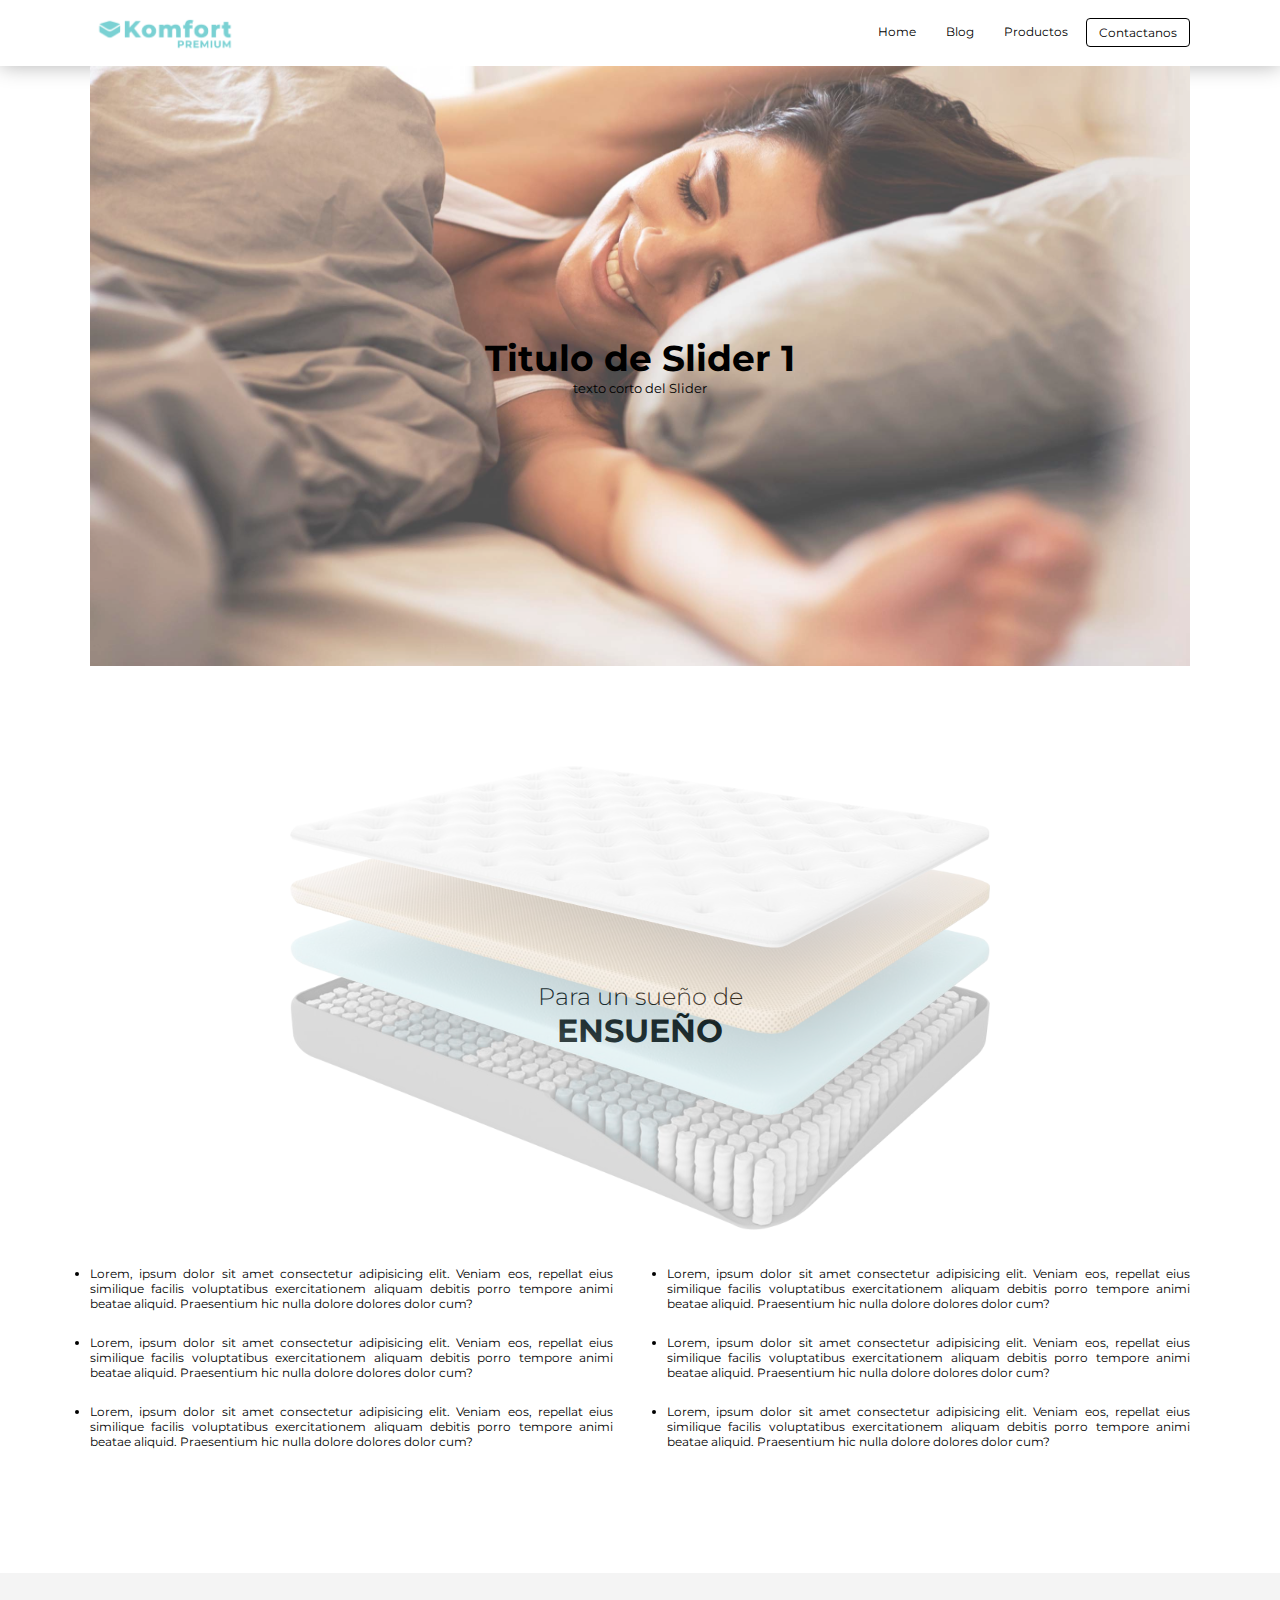
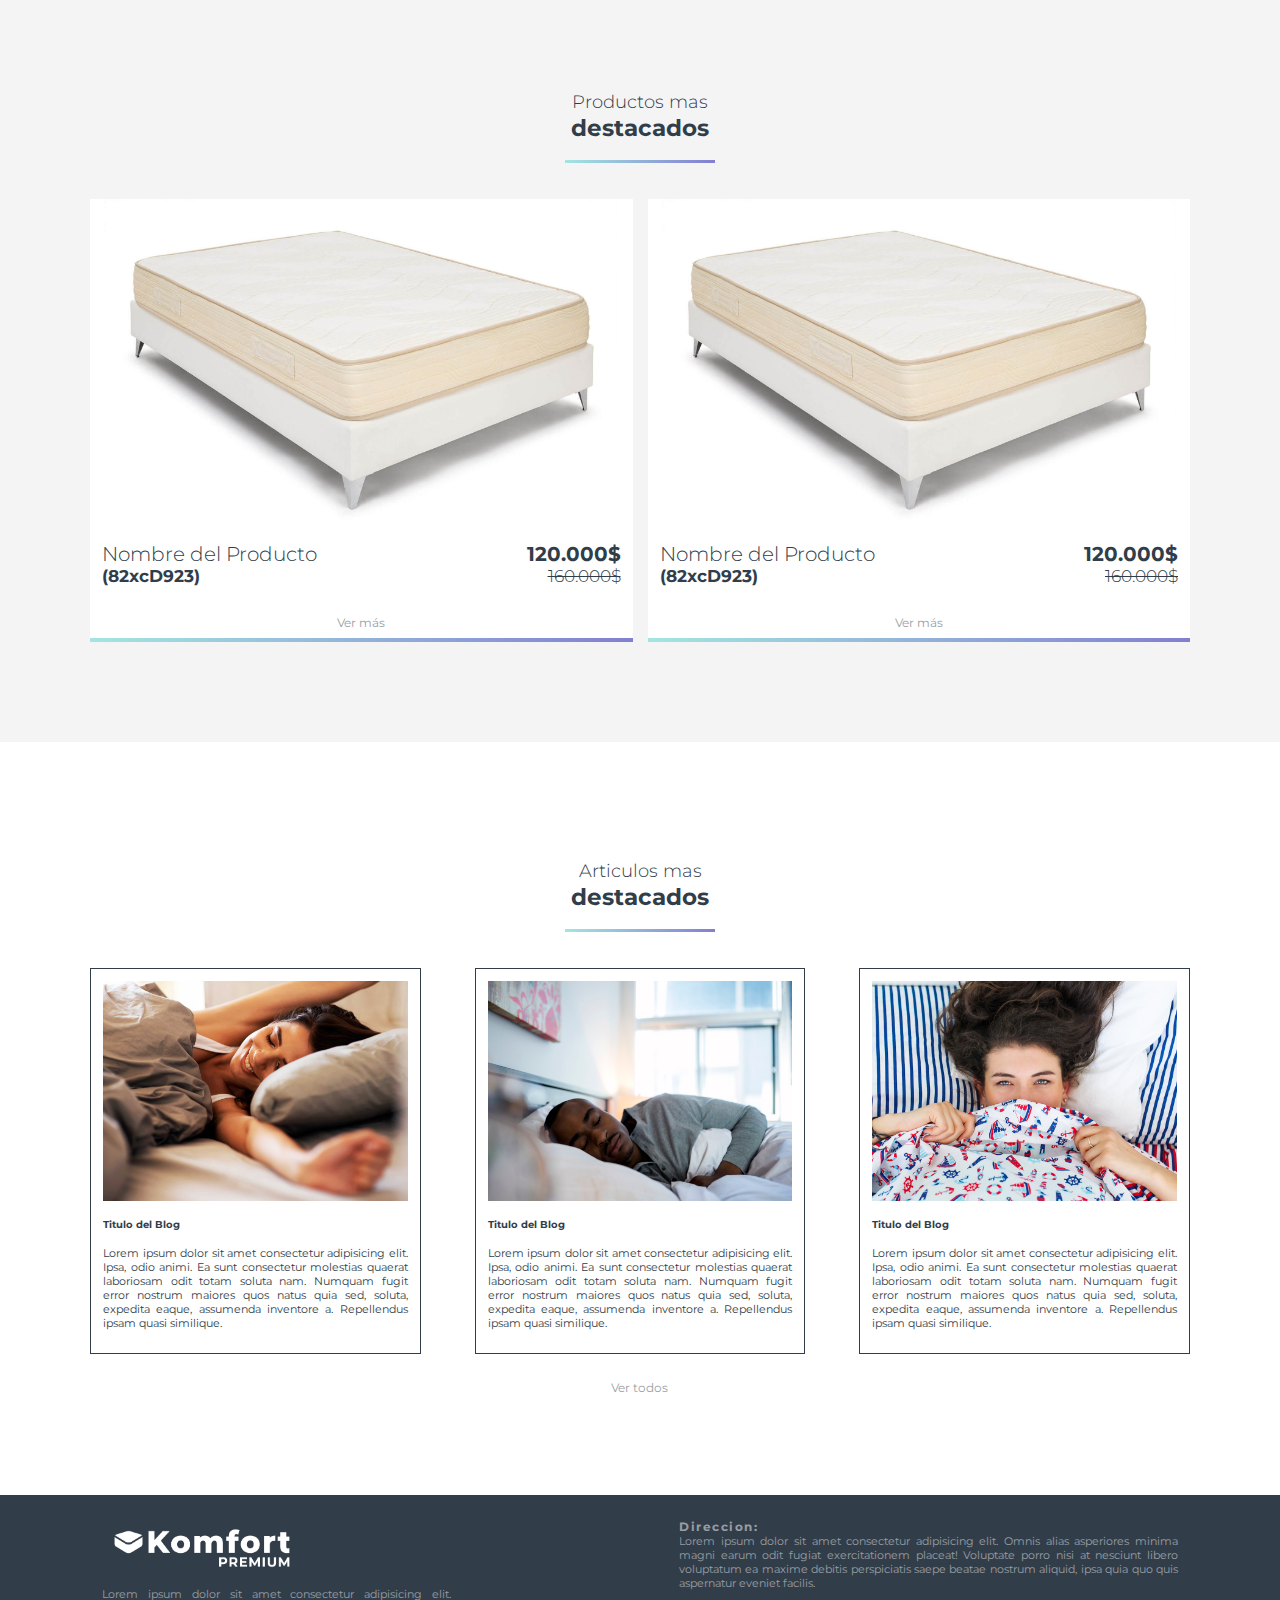
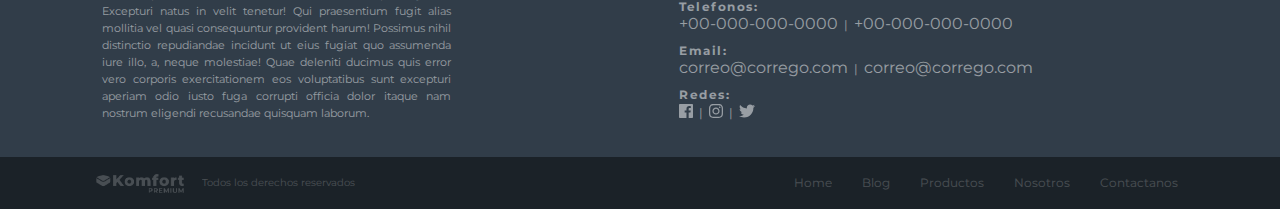
<file: index.html>
<!DOCTYPE html>
<html lang="en">
  <head>
    <meta charset="UTF-8"/>
    <meta name="viewport" content="width=device-width, initial-scale=1.0"/>
    <meta http-equiv="X-UA-Compatible" content="ie=edge"/>
    <title>Konfort</title>
    <link rel="stylesheet" href="css/main.css"/>
    <link rel="stylesheet" href="css/owl.carousel.min.css"/>
    <link rel="stylesheet" href="css/owl.theme.default.min.css"/>
  </head>
  <body>
    <header>
      <div class="container">
        <div class="spc_hedrr"><a class="logo" href="index.html"><img src="images/logo/logo_1.png" alt=""/></a>
          <div class="cntrl_menu">
            <div class="cntrl_btm_menu_resp">
              <div class="btm_menu">
                <div class="icon_barrs active"><i class="fas fa-bars"></i></div>
                <div class="icon_times"><i class="fas fa-times"></i></div>
              </div>
            </div>
            <div class="menu"><a href="index.html">Home</a><a href="blog.html">Blog</a><a href="productos.html">Productos</a><a href="contacto.html">Contactanos</a></div>
          </div>
        </div>
      </div>
    </header>
    <div class="slider_contenntt">
      <div class="container">
        <div class="slider">
          <div class="img_slider">
            <div class="contrll_sontent_slider">
              <div class="content_textt">
                <h3>Titulo de Slider 1</h3>
                <p>texto corto del Slider</p>
              </div>
              <div class="cntrl_img_sliderr"><img src="images/sleep_wmn1.jpg" alt=""/></div>
            </div>
          </div>
          <div class="img_slider">
            <div class="contrll_sontent_slider">
              <div class="content_textt">
                <h3>Titulo de Slider 2</h3>
                <p>texto corto del Slider</p>
              </div>
              <div class="cntrl_img_sliderr"><img src="images/sleep_mn.jpg" alt=""/></div>
            </div>
          </div>
          <div class="img_slider">
            <div class="contrll_sontent_slider">
              <div class="content_textt">
                <h3>Titulo de Slider 3</h3>
                <p>texto corto del Slider</p>
              </div>
              <div class="cntrl_img_sliderr"><img src="images/sleep_wmn2.jpg" alt=""/></div>
            </div>
          </div>
        </div>
      </div>
    </div>
    <section>
      <div class="container">
        <div class="space_animation">
          <div class="tiitttt_animmm">
            <h2>Para un sueño de<span>ensueño </span></h2>
          </div>
          <div class="colch_animadd">
            <div class="layer lyr1"><img src="images/animation_1/0004.png" alt=""/></div>
            <div class="layer lyr2"><img src="images/animation_1/0003.png" alt=""/></div>
            <div class="layer lyr3"><img src="images/animation_1/0002.png" alt=""/></div>
            <div class="layer lyr4"><img src="images/animation_1/0001.png" alt=""/></div>
          </div>
        </div>
        <div class="columnnnss">
          <div class="colll">
            <li>Lorem, ipsum dolor sit amet consectetur adipisicing elit. Veniam eos, repellat eius similique facilis voluptatibus exercitationem aliquam debitis porro tempore animi beatae aliquid. Praesentium hic nulla dolore dolores dolor cum?</li>
            <li>Lorem, ipsum dolor sit amet consectetur adipisicing elit. Veniam eos, repellat eius similique facilis voluptatibus exercitationem aliquam debitis porro tempore animi beatae aliquid. Praesentium hic nulla dolore dolores dolor cum?</li>
            <li>Lorem, ipsum dolor sit amet consectetur adipisicing elit. Veniam eos, repellat eius similique facilis voluptatibus exercitationem aliquam debitis porro tempore animi beatae aliquid. Praesentium hic nulla dolore dolores dolor cum?</li>
          </div>
          <div class="colll">
            <li>Lorem, ipsum dolor sit amet consectetur adipisicing elit. Veniam eos, repellat eius similique facilis voluptatibus exercitationem aliquam debitis porro tempore animi beatae aliquid. Praesentium hic nulla dolore dolores dolor cum?</li>
            <li>Lorem, ipsum dolor sit amet consectetur adipisicing elit. Veniam eos, repellat eius similique facilis voluptatibus exercitationem aliquam debitis porro tempore animi beatae aliquid. Praesentium hic nulla dolore dolores dolor cum?</li>
            <li>Lorem, ipsum dolor sit amet consectetur adipisicing elit. Veniam eos, repellat eius similique facilis voluptatibus exercitationem aliquam debitis porro tempore animi beatae aliquid. Praesentium hic nulla dolore dolores dolor cum?</li>
          </div>
        </div>
      </div>
    </section>
    <section class="producttt_destacados">
      <div class="container">
        <div class="tiittt_prodcct">
          <h3>Productos mas <span>destacados</span>
            <div class="linea"></div>
          </h3>
        </div>
        <div class="space_prd_destt owl-carousel">
          <div class="box_prodcctt"><a class="img_prodddd" href="detalle_producto.html"><img src="images/clchn1.jpg" alt=""/></a>
            <div class="dettt_prodd">
              <div class="lladd">
                <div class="name">Nombre del Producto</div>
                <div class="codd">(82xcD923)</div>
              </div>
              <div class="lladd">
                <div class="price">120.000$</div>
                <div class="old_price">160.000$</div>
              </div>
            </div>
            <div class="btmmm_vr_mas"><a href="detalle_producto.html">Ver más</a><span></span></div>
          </div>
        </div>
      </div>
    </section>
    <section class="plllxx_blog">
      <div class="container">
        <div class="tiittt_prodcct">
          <h3>Articulos mas<span>destacados</span>
            <div class="linea"></div>
          </h3>
        </div>
        <div class="spc_blog"><a class="itm_blog" href="detalle_blog.html">
            <div class="img_blog"><img src="images/sleep_wmn1.jpg" alt=""/></div>
            <h5>Titulo del Blog</h5>
            <p>Lorem ipsum dolor sit amet consectetur adipisicing elit. Ipsa, odio animi. Ea sunt consectetur molestias quaerat laboriosam odit totam soluta nam. Numquam fugit error nostrum maiores quos natus quia sed, soluta, expedita eaque, assumenda inventore a. Repellendus ipsam quasi similique.</p></a><a class="itm_blog" href="detalle_blog.html">
            <div class="img_blog"><img src="images/sleep_mn.jpg" alt=""/></div>
            <h5>Titulo del Blog</h5>
            <p>Lorem ipsum dolor sit amet consectetur adipisicing elit. Ipsa, odio animi. Ea sunt consectetur molestias quaerat laboriosam odit totam soluta nam. Numquam fugit error nostrum maiores quos natus quia sed, soluta, expedita eaque, assumenda inventore a. Repellendus ipsam quasi similique.</p></a><a class="itm_blog" href="detalle_blog.html">
            <div class="img_blog"><img src="images/sleep_wmn2.jpg" alt=""/></div>
            <h5>Titulo del Blog</h5>
            <p>Lorem ipsum dolor sit amet consectetur adipisicing elit. Ipsa, odio animi. Ea sunt consectetur molestias quaerat laboriosam odit totam soluta nam. Numquam fugit error nostrum maiores quos natus quia sed, soluta, expedita eaque, assumenda inventore a. Repellendus ipsam quasi similique.</p></a>
          <div class="vrrr_morrr"><a href="blog.html">Ver todos</a></div>
        </div>
      </div>
    </section>
    <footer>
      <div class="footer">
        <div class="container">
          <div class="spc_footrr_main">
            <div class="llldd_fftr lftttt"><a class="logo_footer" href="index.html"><img src="images/logo/logo_3.png" alt=""/></a>
              <p>Lorem ipsum dolor sit amet consectetur adipisicing elit. Excepturi natus in velit tenetur! Qui praesentium fugit alias mollitia vel quasi consequuntur provident harum! Possimus nihil distinctio repudiandae incidunt ut eius fugiat quo assumenda iure illo, a, neque molestiae! Quae deleniti ducimus quis error vero corporis exercitationem eos voluptatibus sunt excepturi aperiam odio iusto fuga corrupti officia dolor itaque nam nostrum eligendi recusandae quisquam laborum.</p>
            </div>
            <div class="llldd_fftr">
              <div class="linr_info_foottrrr">
                <div class="titt_line_fftr">Direccion:</div>
                <p>Lorem ipsum dolor sit amet consectetur adipisicing elit. Omnis alias asperiores minima magni earum odit fugiat exercitationem placeat! Voluptate porro nisi at nesciunt libero voluptatum ea maxime debitis perspiciatis saepe beatae nostrum aliquid, ipsa quia quo quis aspernatur eveniet facilis.</p>
              </div>
              <div class="linr_info_foottrrr">
                <div class="titt_line_fftr">Telefonos:</div>
                <div class="telfff"><a href="#">+00-000-000-0000</a><span>|</span><a href="#">+00-000-000-0000</a></div>
              </div>
              <div class="linr_info_foottrrr">
                <div class="titt_line_fftr">Email:</div>
                <div class="telfff"><a href="#">correo@corrego.com</a><span>|</span><a href="#">correo@corrego.com</a></div>
              </div>
              <div class="linr_info_foottrrr">
                <div class="titt_line_fftr">Redes:</div>
                <div class="redes"><a href="#"><i class="fab fa-facebook"></i></a><span>|</span><a href="#"><i class="fab fa-instagram"></i></a><span>|</span><a href="#"><i class="fab fa-twitter"></i></a></div>
              </div>
            </div>
          </div>
        </div>
      </div>
      <div class="sud_footer">
        <div class="container">
          <div class="lllnnn_sbb">
            <div class="lddd_sftrr">
              <div class="cntrl_img_sub_footrr"><img src="images/logo/logo_3.png" alt=""/></div><span>Todos los derechos reservados</span>
            </div>
            <div class="lddd_sftrr">
              <div class="menu"><a href="index.html">Home</a><a href="blog.html">Blog</a><a href="productos.html">Productos</a><a href="nosotros.html">Nosotros</a><a href="contacto.html">Contactanos</a></div>
            </div>
          </div>
        </div>
      </div>
    </footer>
    <script src="js/jquery.js"></script>
    <script src="js/all.js"></script>
    <script src="js/owl.carousel.min.js"></script>
    <script src="js/main.js"></script>
  </body>
</html>
</file>
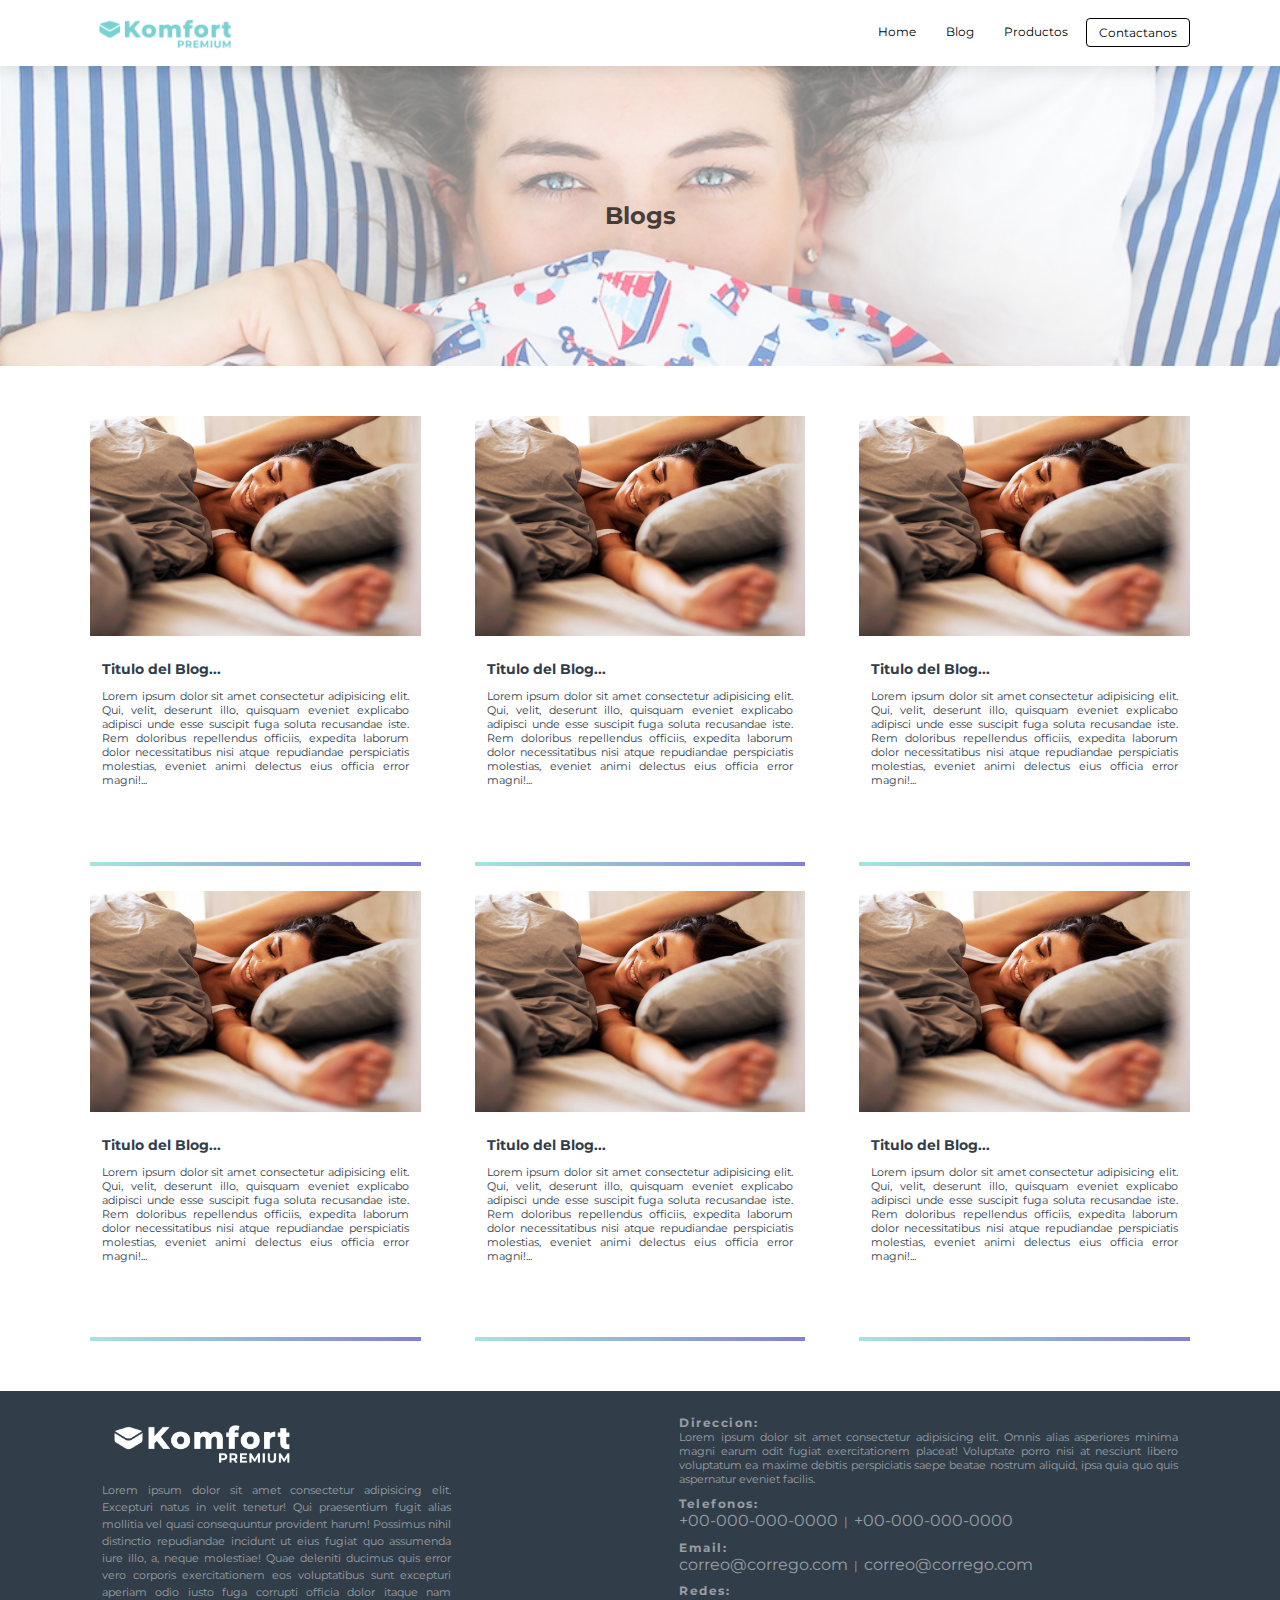
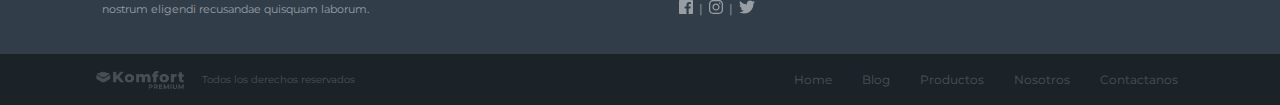
<file: blog.html>
<!DOCTYPE html>
<html lang="en">
  <head>
    <meta charset="UTF-8"/>
    <meta name="viewport" content="width=device-width, initial-scale=1.0"/>
    <meta http-equiv="X-UA-Compatible" content="ie=edge"/>
    <title>Konfort</title>
    <link rel="stylesheet" href="css/main.css"/>
    <link rel="stylesheet" href="css/owl.carousel.min.css"/>
    <link rel="stylesheet" href="css/owl.theme.default.min.css"/>
  </head>
  <body>
    <header>
      <div class="container">
        <div class="spc_hedrr"><a class="logo" href="index.html"><img src="images/logo/logo_1.png" alt=""/></a>
          <div class="cntrl_menu">
            <div class="cntrl_btm_menu_resp">
              <div class="btm_menu">
                <div class="icon_barrs active"><i class="fas fa-bars"></i></div>
                <div class="icon_times"><i class="fas fa-times"></i></div>
              </div>
            </div>
            <div class="menu"><a href="index.html">Home</a><a href="blog.html">Blog</a><a href="productos.html">Productos</a><a href="contacto.html">Contactanos</a></div>
          </div>
        </div>
      </div>
    </header>
    <div class="content_main">
      <div class="space_imt_top">
        <div class="content_tit_top">
          <h4>Blogs</h4>
        </div>
        <div class="img_main_blogggss"><img src="images/sleep_wmn2.jpg" alt=""/></div>
      </div>
      <div class="container">
        <div class="space_griddd"><a class="item_blog" href="detalle_blog.html">
            <div class="top_blog">
              <div class="box_img_blog"><img src="images/sleep_wmn1.jpg" alt=""/></div>
              <div class="content_prev_blog">
                <div class="tit_prev_blog">Titulo del Blog...</div>
                <p>Lorem ipsum dolor sit amet consectetur adipisicing elit. Qui, velit, deserunt illo, quisquam eveniet explicabo adipisci unde esse suscipit fuga soluta recusandae iste. Rem doloribus repellendus officiis, expedita laborum dolor necessitatibus nisi atque repudiandae perspiciatis molestias, eveniet animi delectus eius officia error magni!...</p>
              </div>
            </div>
            <div class="line_down"></div></a><a class="item_blog" href="detalle_blog.html">
            <div class="top_blog">
              <div class="box_img_blog"><img src="images/sleep_wmn1.jpg" alt=""/></div>
              <div class="content_prev_blog">
                <div class="tit_prev_blog">Titulo del Blog...</div>
                <p>Lorem ipsum dolor sit amet consectetur adipisicing elit. Qui, velit, deserunt illo, quisquam eveniet explicabo adipisci unde esse suscipit fuga soluta recusandae iste. Rem doloribus repellendus officiis, expedita laborum dolor necessitatibus nisi atque repudiandae perspiciatis molestias, eveniet animi delectus eius officia error magni!...</p>
              </div>
            </div>
            <div class="line_down"></div></a><a class="item_blog" href="detalle_blog.html">
            <div class="top_blog">
              <div class="box_img_blog"><img src="images/sleep_wmn1.jpg" alt=""/></div>
              <div class="content_prev_blog">
                <div class="tit_prev_blog">Titulo del Blog...</div>
                <p>Lorem ipsum dolor sit amet consectetur adipisicing elit. Qui, velit, deserunt illo, quisquam eveniet explicabo adipisci unde esse suscipit fuga soluta recusandae iste. Rem doloribus repellendus officiis, expedita laborum dolor necessitatibus nisi atque repudiandae perspiciatis molestias, eveniet animi delectus eius officia error magni!...</p>
              </div>
            </div>
            <div class="line_down"></div></a><a class="item_blog" href="detalle_blog.html">
            <div class="top_blog">
              <div class="box_img_blog"><img src="images/sleep_wmn1.jpg" alt=""/></div>
              <div class="content_prev_blog">
                <div class="tit_prev_blog">Titulo del Blog...</div>
                <p>Lorem ipsum dolor sit amet consectetur adipisicing elit. Qui, velit, deserunt illo, quisquam eveniet explicabo adipisci unde esse suscipit fuga soluta recusandae iste. Rem doloribus repellendus officiis, expedita laborum dolor necessitatibus nisi atque repudiandae perspiciatis molestias, eveniet animi delectus eius officia error magni!...</p>
              </div>
            </div>
            <div class="line_down"></div></a><a class="item_blog" href="detalle_blog.html">
            <div class="top_blog">
              <div class="box_img_blog"><img src="images/sleep_wmn1.jpg" alt=""/></div>
              <div class="content_prev_blog">
                <div class="tit_prev_blog">Titulo del Blog...</div>
                <p>Lorem ipsum dolor sit amet consectetur adipisicing elit. Qui, velit, deserunt illo, quisquam eveniet explicabo adipisci unde esse suscipit fuga soluta recusandae iste. Rem doloribus repellendus officiis, expedita laborum dolor necessitatibus nisi atque repudiandae perspiciatis molestias, eveniet animi delectus eius officia error magni!...</p>
              </div>
            </div>
            <div class="line_down"></div></a><a class="item_blog" href="detalle_blog.html">
            <div class="top_blog">
              <div class="box_img_blog"><img src="images/sleep_wmn1.jpg" alt=""/></div>
              <div class="content_prev_blog">
                <div class="tit_prev_blog">Titulo del Blog...</div>
                <p>Lorem ipsum dolor sit amet consectetur adipisicing elit. Qui, velit, deserunt illo, quisquam eveniet explicabo adipisci unde esse suscipit fuga soluta recusandae iste. Rem doloribus repellendus officiis, expedita laborum dolor necessitatibus nisi atque repudiandae perspiciatis molestias, eveniet animi delectus eius officia error magni!...</p>
              </div>
            </div>
            <div class="line_down"></div></a></div>
      </div>
    </div>
    <footer>
      <div class="footer">
        <div class="container">
          <div class="spc_footrr_main">
            <div class="llldd_fftr lftttt"><a class="logo_footer" href="index.html"><img src="images/logo/logo_3.png" alt=""/></a>
              <p>Lorem ipsum dolor sit amet consectetur adipisicing elit. Excepturi natus in velit tenetur! Qui praesentium fugit alias mollitia vel quasi consequuntur provident harum! Possimus nihil distinctio repudiandae incidunt ut eius fugiat quo assumenda iure illo, a, neque molestiae! Quae deleniti ducimus quis error vero corporis exercitationem eos voluptatibus sunt excepturi aperiam odio iusto fuga corrupti officia dolor itaque nam nostrum eligendi recusandae quisquam laborum.</p>
            </div>
            <div class="llldd_fftr">
              <div class="linr_info_foottrrr">
                <div class="titt_line_fftr">Direccion:</div>
                <p>Lorem ipsum dolor sit amet consectetur adipisicing elit. Omnis alias asperiores minima magni earum odit fugiat exercitationem placeat! Voluptate porro nisi at nesciunt libero voluptatum ea maxime debitis perspiciatis saepe beatae nostrum aliquid, ipsa quia quo quis aspernatur eveniet facilis.</p>
              </div>
              <div class="linr_info_foottrrr">
                <div class="titt_line_fftr">Telefonos:</div>
                <div class="telfff"><a href="#">+00-000-000-0000</a><span>|</span><a href="#">+00-000-000-0000</a></div>
              </div>
              <div class="linr_info_foottrrr">
                <div class="titt_line_fftr">Email:</div>
                <div class="telfff"><a href="#">correo@corrego.com</a><span>|</span><a href="#">correo@corrego.com</a></div>
              </div>
              <div class="linr_info_foottrrr">
                <div class="titt_line_fftr">Redes:</div>
                <div class="redes"><a href="#"><i class="fab fa-facebook"></i></a><span>|</span><a href="#"><i class="fab fa-instagram"></i></a><span>|</span><a href="#"><i class="fab fa-twitter"></i></a></div>
              </div>
            </div>
          </div>
        </div>
      </div>
      <div class="sud_footer">
        <div class="container">
          <div class="lllnnn_sbb">
            <div class="lddd_sftrr">
              <div class="cntrl_img_sub_footrr"><img src="images/logo/logo_3.png" alt=""/></div><span>Todos los derechos reservados</span>
            </div>
            <div class="lddd_sftrr">
              <div class="menu"><a href="index.html">Home</a><a href="blog.html">Blog</a><a href="productos.html">Productos</a><a href="nosotros.html">Nosotros</a><a href="contacto.html">Contactanos</a></div>
            </div>
          </div>
        </div>
      </div>
    </footer>
    <script src="js/jquery.js"></script>
    <script src="js/all.js"></script>
    <script src="js/owl.carousel.min.js"></script>
    <script src="js/main.js"></script>
  </body>
</html>
</file>
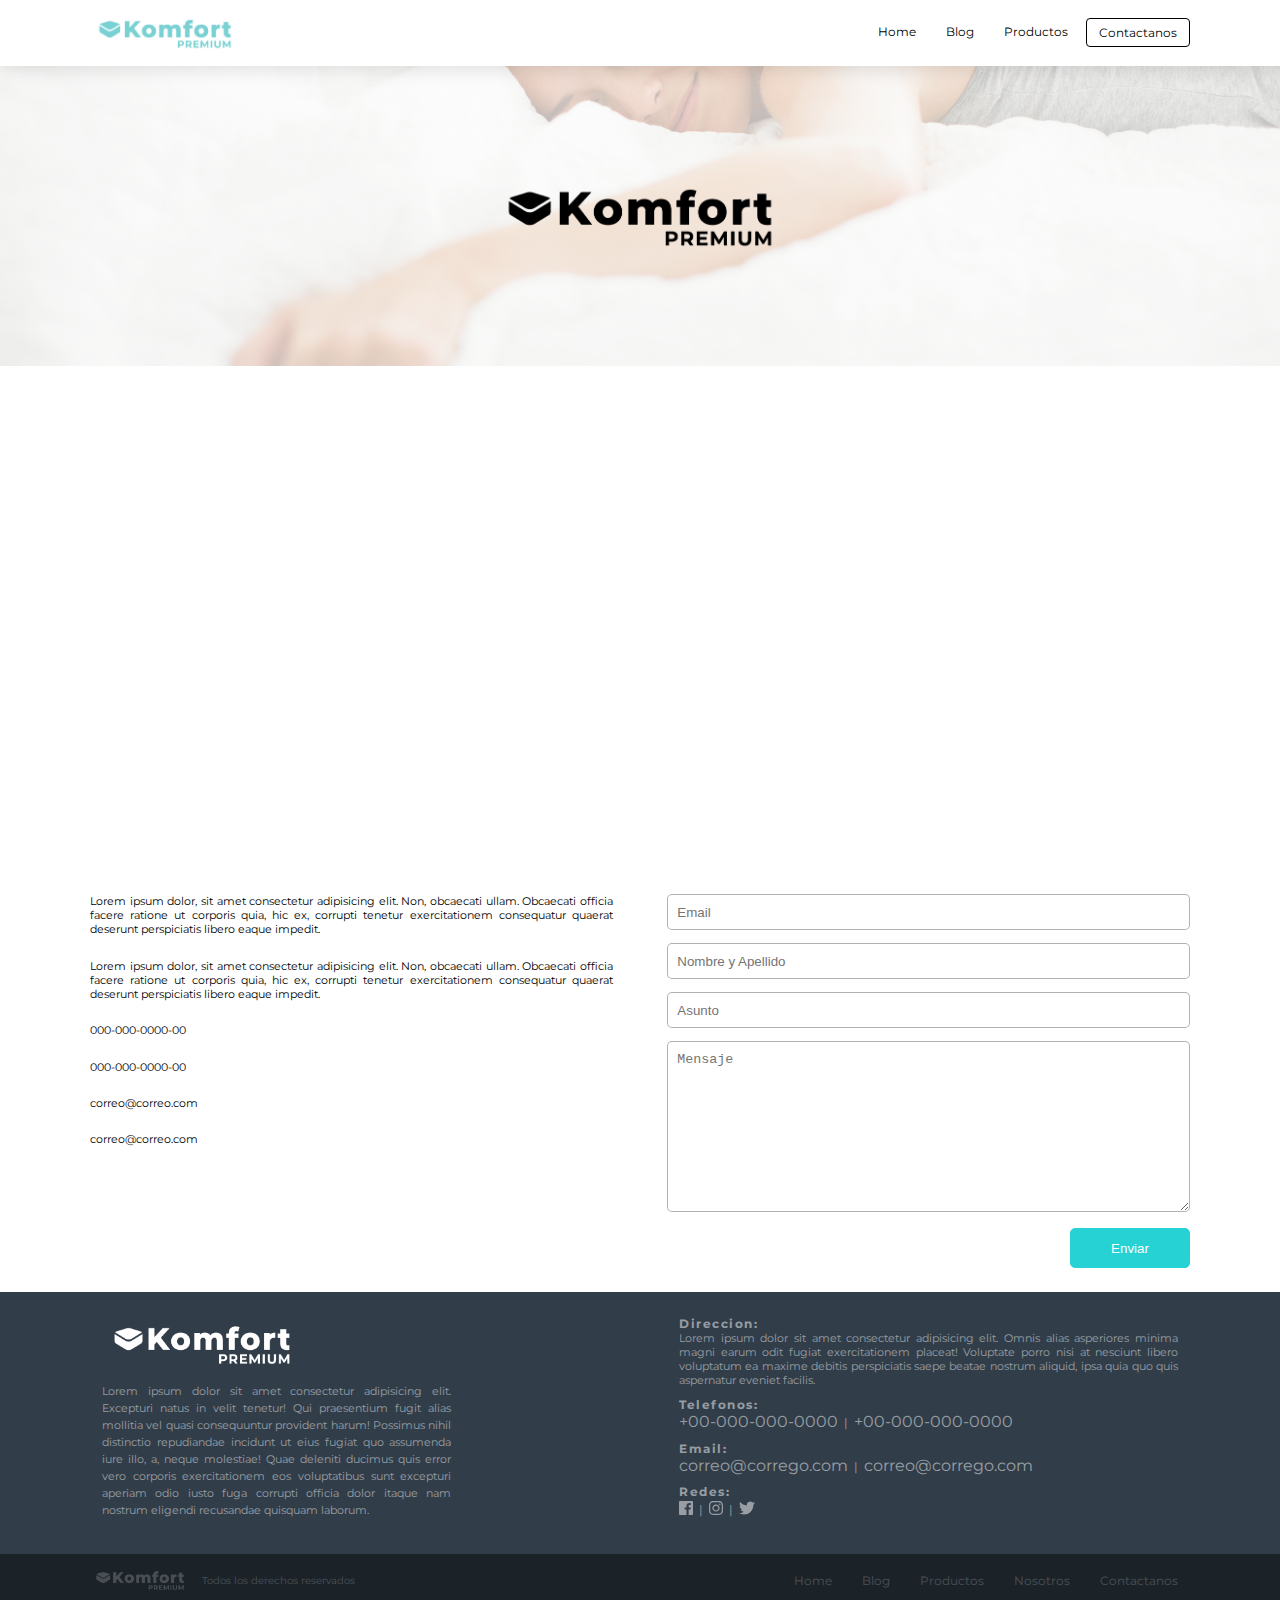
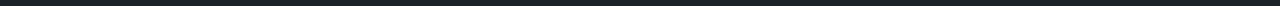
<file: contacto.html>
<!DOCTYPE html>
<html lang="en">
  <head>
    <meta charset="UTF-8"/>
    <meta name="viewport" content="width=device-width, initial-scale=1.0"/>
    <meta http-equiv="X-UA-Compatible" content="ie=edge"/>
    <title>Konfort</title>
    <link rel="stylesheet" href="css/main.css"/>
    <link rel="stylesheet" href="css/owl.carousel.min.css"/>
    <link rel="stylesheet" href="css/owl.theme.default.min.css"/>
  </head>
  <body>
    <header>
      <div class="container">
        <div class="spc_hedrr"><a class="logo" href="index.html"><img src="images/logo/logo_1.png" alt=""/></a>
          <div class="cntrl_menu">
            <div class="cntrl_btm_menu_resp">
              <div class="btm_menu">
                <div class="icon_barrs active"><i class="fas fa-bars"></i></div>
                <div class="icon_times"><i class="fas fa-times"></i></div>
              </div>
            </div>
            <div class="menu"><a href="index.html">Home</a><a href="blog.html">Blog</a><a href="productos.html">Productos</a><a href="contacto.html">Contactanos</a></div>
          </div>
        </div>
      </div>
    </header>
    <div class="content_main">
      <div class="space_imt_top">
        <div class="content_tit_top">
          <div class="space_logo_about_us"><img src="images/logo/logo_2.png" alt=""/></div>
        </div>
        <div class="img_main_blogggss"><img src="images/bg-blog.jpg" alt=""/></div>
      </div>
      <div class="container">
        <div class="spc_info_contacto">
          <div class="spc_mapaaa">
            <iframe src="https://www.google.com/maps/embed?pb=!1m10!1m8!1m3!1d15812.8878217362!2d-72.23921173022461!3d7.7662714500000165!3m2!1i1024!2i768!4f13.1!5e0!3m2!1ses!2sve!4v1545927841196" width="600" height="450" frameborder="0" style="border:0" allowfullscreen=""></iframe>
          </div>
          <div class="spc_datos_comtcctt">
            <li>Lorem ipsum dolor, sit amet consectetur adipisicing elit. Non, obcaecati ullam. Obcaecati officia facere ratione ut corporis quia, hic ex, corrupti tenetur exercitationem consequatur quaerat deserunt perspiciatis libero eaque impedit.</li>
            <li>Lorem ipsum dolor, sit amet consectetur adipisicing elit. Non, obcaecati ullam. Obcaecati officia facere ratione ut corporis quia, hic ex, corrupti tenetur exercitationem consequatur quaerat deserunt perspiciatis libero eaque impedit.</li>
            <li>000-000-0000-00</li>
            <li>000-000-0000-00</li>
            <li>correo@correo.com</li>
            <li>correo@correo.com</li>
          </div>
          <div class="spc_formmm">
            <form>
              <input type="email" name="" placeholder="Email"/>
              <input type="input" name="" placeholder="Nombre y Apellido"/>
              <input type="input" name="" placeholder="Asunto"/>
              <textarea name="" cols="30" rows="10" placeholder="Mensaje"></textarea>
              <div class="spc_btmm_fomr">
                <button type="submit">Enviar</button>
              </div>
            </form>
          </div>
        </div>
      </div>
    </div>
    <footer>
      <div class="footer">
        <div class="container">
          <div class="spc_footrr_main">
            <div class="llldd_fftr lftttt"><a class="logo_footer" href="index.html"><img src="images/logo/logo_3.png" alt=""/></a>
              <p>Lorem ipsum dolor sit amet consectetur adipisicing elit. Excepturi natus in velit tenetur! Qui praesentium fugit alias mollitia vel quasi consequuntur provident harum! Possimus nihil distinctio repudiandae incidunt ut eius fugiat quo assumenda iure illo, a, neque molestiae! Quae deleniti ducimus quis error vero corporis exercitationem eos voluptatibus sunt excepturi aperiam odio iusto fuga corrupti officia dolor itaque nam nostrum eligendi recusandae quisquam laborum.</p>
            </div>
            <div class="llldd_fftr">
              <div class="linr_info_foottrrr">
                <div class="titt_line_fftr">Direccion:</div>
                <p>Lorem ipsum dolor sit amet consectetur adipisicing elit. Omnis alias asperiores minima magni earum odit fugiat exercitationem placeat! Voluptate porro nisi at nesciunt libero voluptatum ea maxime debitis perspiciatis saepe beatae nostrum aliquid, ipsa quia quo quis aspernatur eveniet facilis.</p>
              </div>
              <div class="linr_info_foottrrr">
                <div class="titt_line_fftr">Telefonos:</div>
                <div class="telfff"><a href="#">+00-000-000-0000</a><span>|</span><a href="#">+00-000-000-0000</a></div>
              </div>
              <div class="linr_info_foottrrr">
                <div class="titt_line_fftr">Email:</div>
                <div class="telfff"><a href="#">correo@corrego.com</a><span>|</span><a href="#">correo@corrego.com</a></div>
              </div>
              <div class="linr_info_foottrrr">
                <div class="titt_line_fftr">Redes:</div>
                <div class="redes"><a href="#"><i class="fab fa-facebook"></i></a><span>|</span><a href="#"><i class="fab fa-instagram"></i></a><span>|</span><a href="#"><i class="fab fa-twitter"></i></a></div>
              </div>
            </div>
          </div>
        </div>
      </div>
      <div class="sud_footer">
        <div class="container">
          <div class="lllnnn_sbb">
            <div class="lddd_sftrr">
              <div class="cntrl_img_sub_footrr"><img src="images/logo/logo_3.png" alt=""/></div><span>Todos los derechos reservados</span>
            </div>
            <div class="lddd_sftrr">
              <div class="menu"><a href="index.html">Home</a><a href="blog.html">Blog</a><a href="productos.html">Productos</a><a href="nosotros.html">Nosotros</a><a href="contacto.html">Contactanos</a></div>
            </div>
          </div>
        </div>
      </div>
    </footer>
    <script src="js/jquery.js"></script>
    <script src="js/all.js"></script>
    <script src="js/owl.carousel.min.js"></script>
    <script src="js/main.js"></script>
  </body>
</html>
</file>
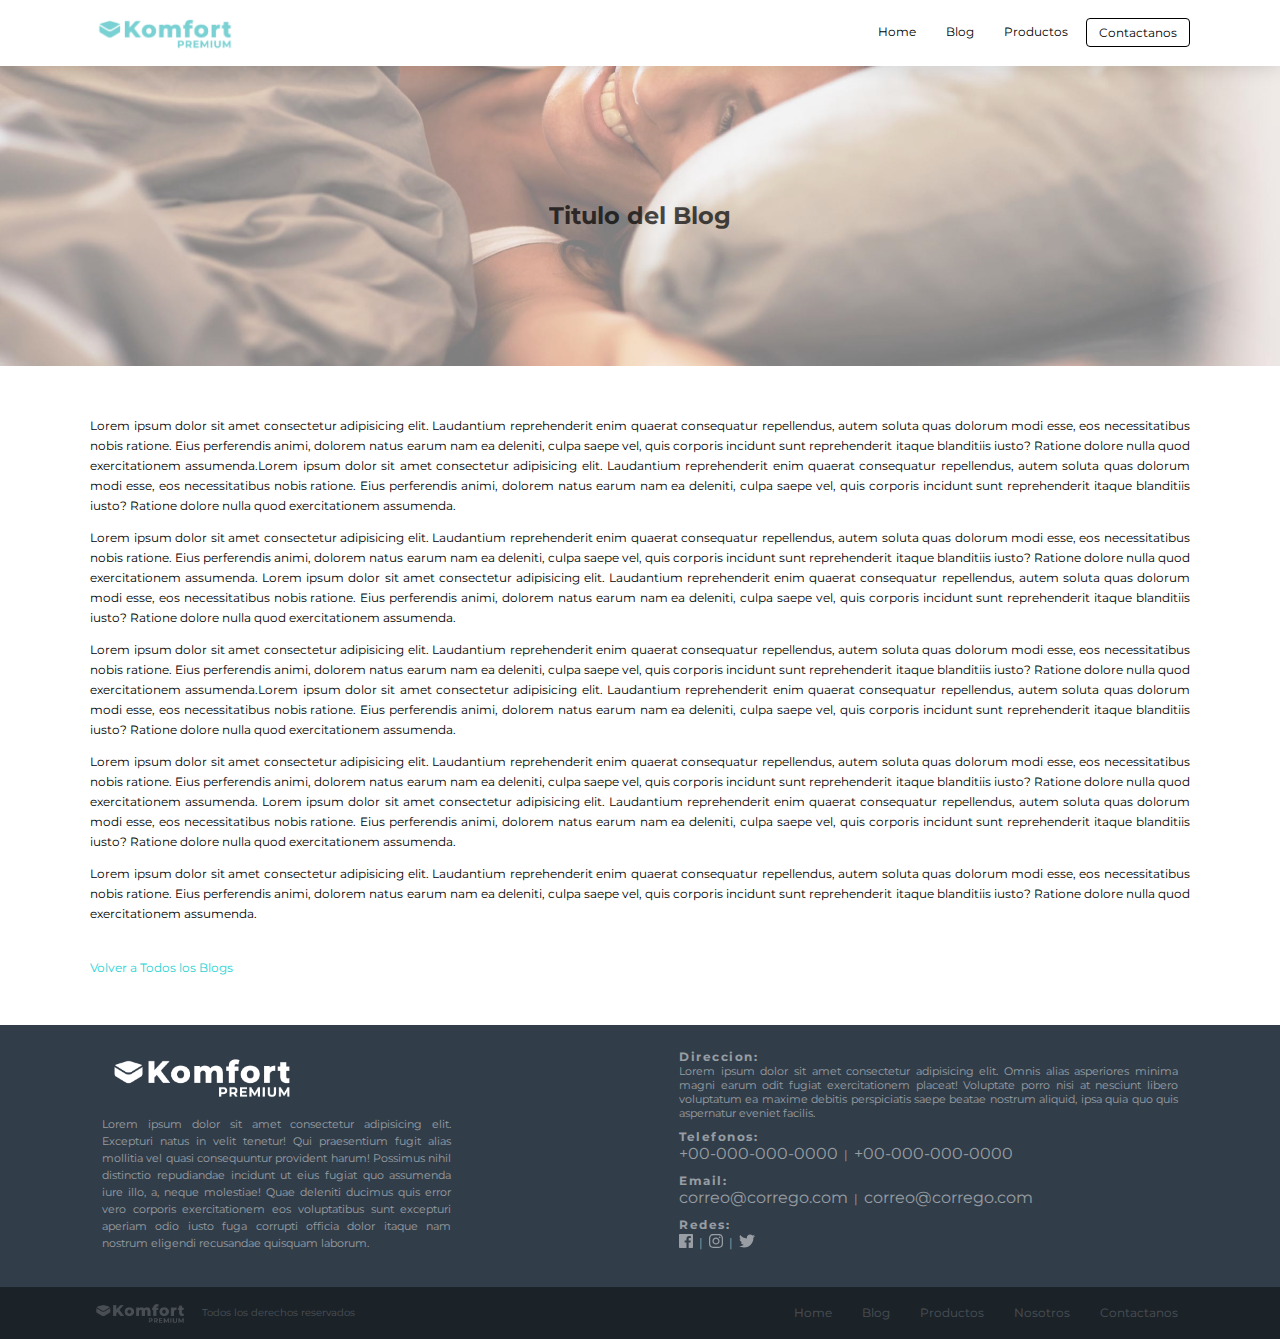
<file: detalle_blog.html>
<!DOCTYPE html>
<html lang="en">
  <head>
    <meta charset="UTF-8"/>
    <meta name="viewport" content="width=device-width, initial-scale=1.0"/>
    <meta http-equiv="X-UA-Compatible" content="ie=edge"/>
    <title>Konfort</title>
    <link rel="stylesheet" href="css/main.css"/>
    <link rel="stylesheet" href="css/owl.carousel.min.css"/>
    <link rel="stylesheet" href="css/owl.theme.default.min.css"/>
  </head>
  <body>
    <header>
      <div class="container">
        <div class="spc_hedrr"><a class="logo" href="index.html"><img src="images/logo/logo_1.png" alt=""/></a>
          <div class="cntrl_menu">
            <div class="cntrl_btm_menu_resp">
              <div class="btm_menu">
                <div class="icon_barrs active"><i class="fas fa-bars"></i></div>
                <div class="icon_times"><i class="fas fa-times"></i></div>
              </div>
            </div>
            <div class="menu"><a href="index.html">Home</a><a href="blog.html">Blog</a><a href="productos.html">Productos</a><a href="contacto.html">Contactanos</a></div>
          </div>
        </div>
      </div>
    </header>
    <div class="content_main">
      <div class="space_imt_top">
        <div class="content_tit_top">
          <h4>Titulo del Blog</h4>
        </div>
        <div class="img_main_blogggss"><img src="images/sleep_wmn1.jpg" alt=""/></div>
      </div>
      <div class="container">
        <div class="det_blogs">
          <p>Lorem ipsum dolor sit amet consectetur adipisicing elit. Laudantium reprehenderit enim quaerat consequatur repellendus, autem soluta quas dolorum modi esse, eos necessitatibus nobis ratione. Eius perferendis animi, dolorem natus earum nam ea deleniti, culpa saepe vel, quis corporis incidunt sunt reprehenderit itaque blanditiis iusto? Ratione dolore nulla quod exercitationem assumenda.Lorem ipsum dolor sit amet consectetur adipisicing elit. Laudantium reprehenderit enim quaerat consequatur repellendus, autem soluta quas dolorum modi esse, eos necessitatibus nobis ratione. Eius perferendis animi, dolorem natus earum nam ea deleniti, culpa saepe vel, quis corporis incidunt sunt reprehenderit itaque blanditiis iusto? Ratione dolore nulla quod exercitationem assumenda.</p>
          <p>Lorem ipsum dolor sit amet consectetur adipisicing elit. Laudantium reprehenderit enim quaerat consequatur repellendus, autem soluta quas dolorum modi esse, eos necessitatibus nobis ratione. Eius perferendis animi, dolorem natus earum nam ea deleniti, culpa saepe vel, quis corporis incidunt sunt reprehenderit itaque blanditiis iusto? Ratione dolore nulla quod exercitationem assumenda. Lorem ipsum dolor sit amet consectetur adipisicing elit. Laudantium reprehenderit enim quaerat consequatur repellendus, autem soluta quas dolorum modi esse, eos necessitatibus nobis ratione. Eius perferendis animi, dolorem natus earum nam ea deleniti, culpa saepe vel, quis corporis incidunt sunt reprehenderit itaque blanditiis iusto? Ratione dolore nulla quod exercitationem assumenda.</p>
          <p>Lorem ipsum dolor sit amet consectetur adipisicing elit. Laudantium reprehenderit enim quaerat consequatur repellendus, autem soluta quas dolorum modi esse, eos necessitatibus nobis ratione. Eius perferendis animi, dolorem natus earum nam ea deleniti, culpa saepe vel, quis corporis incidunt sunt reprehenderit itaque blanditiis iusto? Ratione dolore nulla quod exercitationem assumenda.Lorem ipsum dolor sit amet consectetur adipisicing elit. Laudantium reprehenderit enim quaerat consequatur repellendus, autem soluta quas dolorum modi esse, eos necessitatibus nobis ratione. Eius perferendis animi, dolorem natus earum nam ea deleniti, culpa saepe vel, quis corporis incidunt sunt reprehenderit itaque blanditiis iusto? Ratione dolore nulla quod exercitationem assumenda.</p>
          <p>Lorem ipsum dolor sit amet consectetur adipisicing elit. Laudantium reprehenderit enim quaerat consequatur repellendus, autem soluta quas dolorum modi esse, eos necessitatibus nobis ratione. Eius perferendis animi, dolorem natus earum nam ea deleniti, culpa saepe vel, quis corporis incidunt sunt reprehenderit itaque blanditiis iusto? Ratione dolore nulla quod exercitationem assumenda. Lorem ipsum dolor sit amet consectetur adipisicing elit. Laudantium reprehenderit enim quaerat consequatur repellendus, autem soluta quas dolorum modi esse, eos necessitatibus nobis ratione. Eius perferendis animi, dolorem natus earum nam ea deleniti, culpa saepe vel, quis corporis incidunt sunt reprehenderit itaque blanditiis iusto? Ratione dolore nulla quod exercitationem assumenda.</p>
          <p>Lorem ipsum dolor sit amet consectetur adipisicing elit. Laudantium reprehenderit enim quaerat consequatur repellendus, autem soluta quas dolorum modi esse, eos necessitatibus nobis ratione. Eius perferendis animi, dolorem natus earum nam ea deleniti, culpa saepe vel, quis corporis incidunt sunt reprehenderit itaque blanditiis iusto? Ratione dolore nulla quod exercitationem assumenda.</p>
        </div>
        <div class="space_contrlll"><a href="blog.html">Volver a Todos los Blogs</a></div>
      </div>
    </div>
    <footer>
      <div class="footer">
        <div class="container">
          <div class="spc_footrr_main">
            <div class="llldd_fftr lftttt"><a class="logo_footer" href="index.html"><img src="images/logo/logo_3.png" alt=""/></a>
              <p>Lorem ipsum dolor sit amet consectetur adipisicing elit. Excepturi natus in velit tenetur! Qui praesentium fugit alias mollitia vel quasi consequuntur provident harum! Possimus nihil distinctio repudiandae incidunt ut eius fugiat quo assumenda iure illo, a, neque molestiae! Quae deleniti ducimus quis error vero corporis exercitationem eos voluptatibus sunt excepturi aperiam odio iusto fuga corrupti officia dolor itaque nam nostrum eligendi recusandae quisquam laborum.</p>
            </div>
            <div class="llldd_fftr">
              <div class="linr_info_foottrrr">
                <div class="titt_line_fftr">Direccion:</div>
                <p>Lorem ipsum dolor sit amet consectetur adipisicing elit. Omnis alias asperiores minima magni earum odit fugiat exercitationem placeat! Voluptate porro nisi at nesciunt libero voluptatum ea maxime debitis perspiciatis saepe beatae nostrum aliquid, ipsa quia quo quis aspernatur eveniet facilis.</p>
              </div>
              <div class="linr_info_foottrrr">
                <div class="titt_line_fftr">Telefonos:</div>
                <div class="telfff"><a href="#">+00-000-000-0000</a><span>|</span><a href="#">+00-000-000-0000</a></div>
              </div>
              <div class="linr_info_foottrrr">
                <div class="titt_line_fftr">Email:</div>
                <div class="telfff"><a href="#">correo@corrego.com</a><span>|</span><a href="#">correo@corrego.com</a></div>
              </div>
              <div class="linr_info_foottrrr">
                <div class="titt_line_fftr">Redes:</div>
                <div class="redes"><a href="#"><i class="fab fa-facebook"></i></a><span>|</span><a href="#"><i class="fab fa-instagram"></i></a><span>|</span><a href="#"><i class="fab fa-twitter"></i></a></div>
              </div>
            </div>
          </div>
        </div>
      </div>
      <div class="sud_footer">
        <div class="container">
          <div class="lllnnn_sbb">
            <div class="lddd_sftrr">
              <div class="cntrl_img_sub_footrr"><img src="images/logo/logo_3.png" alt=""/></div><span>Todos los derechos reservados</span>
            </div>
            <div class="lddd_sftrr">
              <div class="menu"><a href="index.html">Home</a><a href="blog.html">Blog</a><a href="productos.html">Productos</a><a href="nosotros.html">Nosotros</a><a href="contacto.html">Contactanos</a></div>
            </div>
          </div>
        </div>
      </div>
    </footer>
    <script src="js/jquery.js"></script>
    <script src="js/all.js"></script>
    <script src="js/owl.carousel.min.js"></script>
    <script src="js/main.js"></script>
  </body>
</html>
</file>
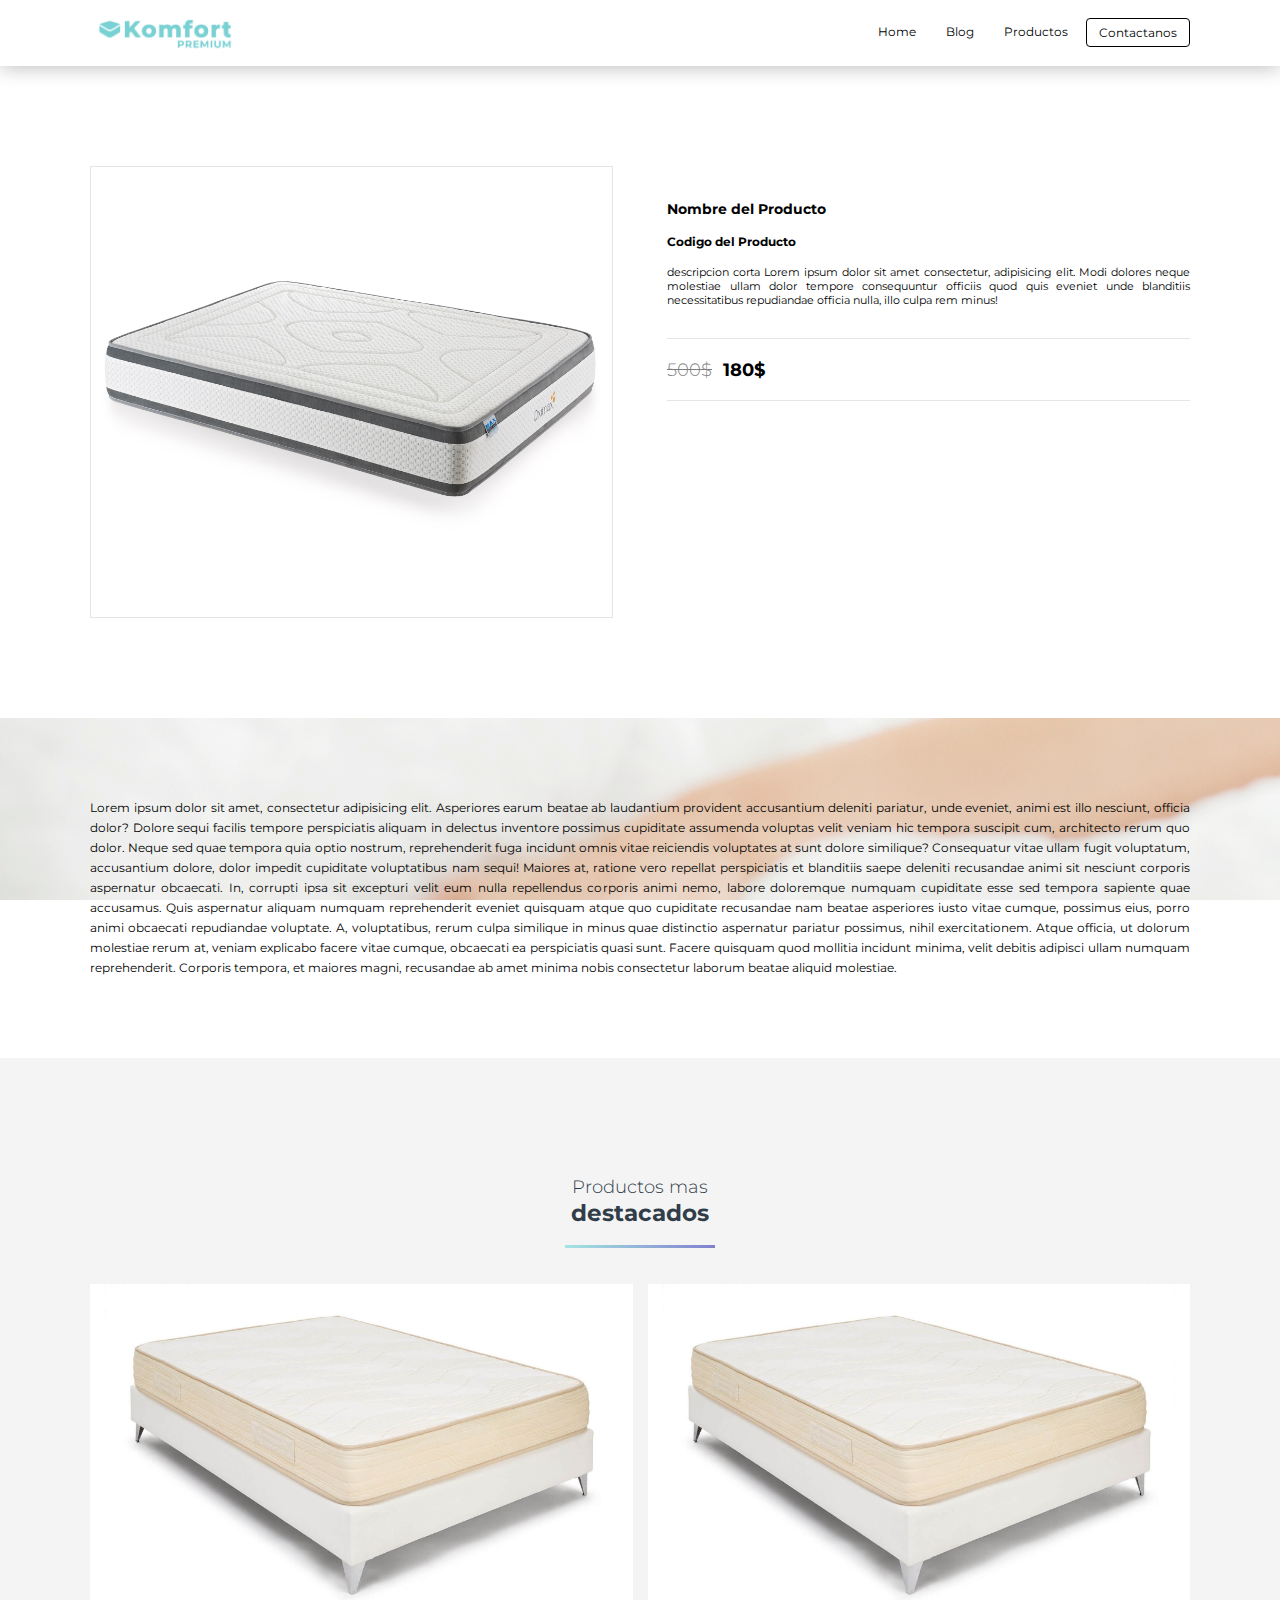
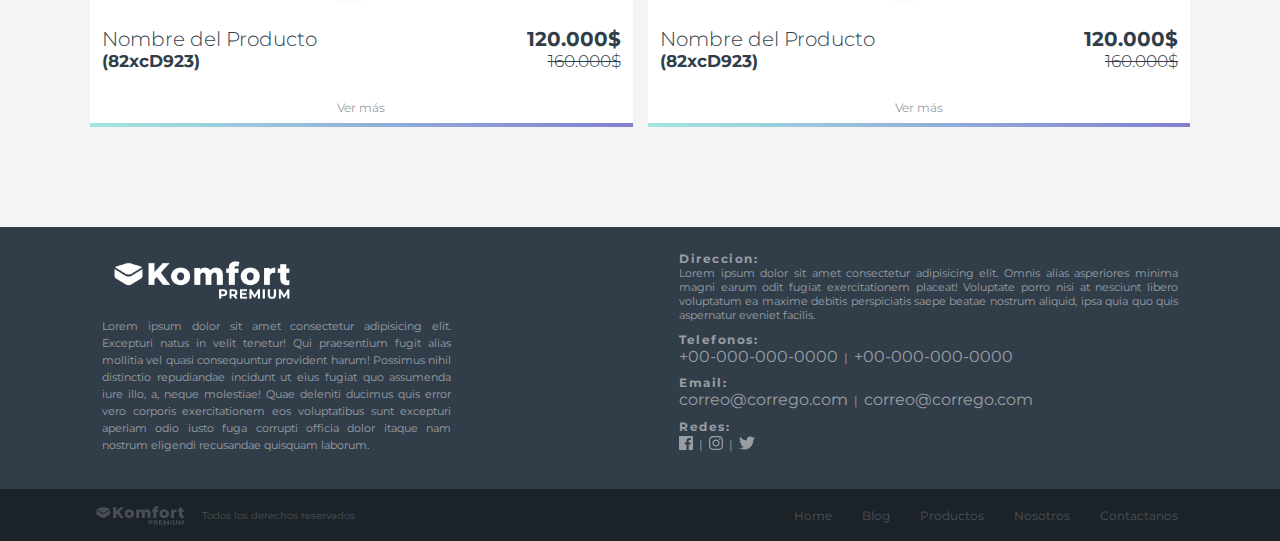
<file: detalle_producto.html>
<!DOCTYPE html>
<html lang="en">
  <head>
    <meta charset="UTF-8"/>
    <meta name="viewport" content="width=device-width, initial-scale=1.0"/>
    <meta http-equiv="X-UA-Compatible" content="ie=edge"/>
    <title>Konfort</title>
    <link rel="stylesheet" href="css/main.css"/>
    <link rel="stylesheet" href="css/owl.carousel.min.css"/>
    <link rel="stylesheet" href="css/owl.theme.default.min.css"/>
  </head>
  <body>
    <header>
      <div class="container">
        <div class="spc_hedrr"><a class="logo" href="index.html"><img src="images/logo/logo_1.png" alt=""/></a>
          <div class="cntrl_menu">
            <div class="cntrl_btm_menu_resp">
              <div class="btm_menu">
                <div class="icon_barrs active"><i class="fas fa-bars"></i></div>
                <div class="icon_times"><i class="fas fa-times"></i></div>
              </div>
            </div>
            <div class="menu"><a href="index.html">Home</a><a href="blog.html">Blog</a><a href="productos.html">Productos</a><a href="contacto.html">Contactanos</a></div>
          </div>
        </div>
      </div>
    </header>
    <div class="content_main">
      <div class="container">
        <div class="spac_detall_producto">
          <div class="box_img_proddct"><img src="images/clchn3.jpg" alt=""/></div>
          <div class="dett_producto">
            <div class="line_ddddtlll">
              <h3>Nombre del Producto</h3>
              <h4>Codigo del Producto</h4>
              <p>descripcion corta Lorem ipsum dolor sit amet consectetur, adipisicing elit. Modi dolores neque molestiae ullam dolor tempore consequuntur officiis quod quis eveniet unde blanditiis necessitatibus repudiandae officia nulla, illo culpa rem minus!</p>
            </div>
            <div class="line_ddddtlll">
              <div class="spc_price">
                <div class="prccc old">500$</div>
                <div class="prccc">180$</div>
              </div>
            </div>
          </div>
        </div>
      </div>
      <div class="pppssss">
        <div class="container">
          <div class="ttdcx">Lorem ipsum dolor sit amet, consectetur adipisicing elit. Asperiores earum beatae ab laudantium provident accusantium deleniti pariatur, unde eveniet, animi est illo nesciunt, officia dolor? Dolore sequi facilis tempore perspiciatis aliquam in delectus inventore possimus cupiditate assumenda voluptas velit veniam hic tempora suscipit cum, architecto rerum quo dolor. Neque sed quae tempora quia optio nostrum, reprehenderit fuga incidunt omnis vitae reiciendis voluptates at sunt dolore similique? Consequatur vitae ullam fugit voluptatum, accusantium dolore, dolor impedit cupiditate voluptatibus nam sequi! Maiores at, ratione vero repellat perspiciatis et blanditiis saepe deleniti recusandae animi sit nesciunt corporis aspernatur obcaecati. In, corrupti ipsa sit excepturi velit eum nulla repellendus corporis animi nemo, labore doloremque numquam cupiditate esse sed tempora sapiente quae accusamus. Quis aspernatur aliquam numquam reprehenderit eveniet quisquam atque quo cupiditate recusandae nam beatae asperiores iusto vitae cumque, possimus eius, porro animi obcaecati repudiandae voluptate. A, voluptatibus, rerum culpa similique in minus quae distinctio aspernatur pariatur possimus, nihil exercitationem. Atque officia, ut dolorum molestiae rerum at, veniam explicabo facere vitae cumque, obcaecati ea perspiciatis quasi sunt. Facere quisquam quod mollitia incidunt minima, velit debitis adipisci ullam numquam reprehenderit. Corporis tempora, et maiores magni, recusandae ab amet minima nobis consectetur laborum beatae aliquid molestiae.           </div>
        </div>
      </div>
    </div>
    <section class="producttt_destacados">
      <div class="container">
        <div class="tiittt_prodcct">
          <h3>Productos mas <span>destacados</span>
            <div class="linea"></div>
          </h3>
        </div>
        <div class="space_prd_destt owl-carousel">
          <div class="box_prodcctt"><a class="img_prodddd" href="detalle_producto.html"><img src="images/clchn1.jpg" alt=""/></a>
            <div class="dettt_prodd">
              <div class="lladd">
                <div class="name">Nombre del Producto</div>
                <div class="codd">(82xcD923)</div>
              </div>
              <div class="lladd">
                <div class="price">120.000$</div>
                <div class="old_price">160.000$</div>
              </div>
            </div>
            <div class="btmmm_vr_mas"><a href="detalle_producto.html">Ver más</a><span></span></div>
          </div>
        </div>
      </div>
    </section>
    <footer>
      <div class="footer">
        <div class="container">
          <div class="spc_footrr_main">
            <div class="llldd_fftr lftttt"><a class="logo_footer" href="index.html"><img src="images/logo/logo_3.png" alt=""/></a>
              <p>Lorem ipsum dolor sit amet consectetur adipisicing elit. Excepturi natus in velit tenetur! Qui praesentium fugit alias mollitia vel quasi consequuntur provident harum! Possimus nihil distinctio repudiandae incidunt ut eius fugiat quo assumenda iure illo, a, neque molestiae! Quae deleniti ducimus quis error vero corporis exercitationem eos voluptatibus sunt excepturi aperiam odio iusto fuga corrupti officia dolor itaque nam nostrum eligendi recusandae quisquam laborum.</p>
            </div>
            <div class="llldd_fftr">
              <div class="linr_info_foottrrr">
                <div class="titt_line_fftr">Direccion:</div>
                <p>Lorem ipsum dolor sit amet consectetur adipisicing elit. Omnis alias asperiores minima magni earum odit fugiat exercitationem placeat! Voluptate porro nisi at nesciunt libero voluptatum ea maxime debitis perspiciatis saepe beatae nostrum aliquid, ipsa quia quo quis aspernatur eveniet facilis.</p>
              </div>
              <div class="linr_info_foottrrr">
                <div class="titt_line_fftr">Telefonos:</div>
                <div class="telfff"><a href="#">+00-000-000-0000</a><span>|</span><a href="#">+00-000-000-0000</a></div>
              </div>
              <div class="linr_info_foottrrr">
                <div class="titt_line_fftr">Email:</div>
                <div class="telfff"><a href="#">correo@corrego.com</a><span>|</span><a href="#">correo@corrego.com</a></div>
              </div>
              <div class="linr_info_foottrrr">
                <div class="titt_line_fftr">Redes:</div>
                <div class="redes"><a href="#"><i class="fab fa-facebook"></i></a><span>|</span><a href="#"><i class="fab fa-instagram"></i></a><span>|</span><a href="#"><i class="fab fa-twitter"></i></a></div>
              </div>
            </div>
          </div>
        </div>
      </div>
      <div class="sud_footer">
        <div class="container">
          <div class="lllnnn_sbb">
            <div class="lddd_sftrr">
              <div class="cntrl_img_sub_footrr"><img src="images/logo/logo_3.png" alt=""/></div><span>Todos los derechos reservados</span>
            </div>
            <div class="lddd_sftrr">
              <div class="menu"><a href="index.html">Home</a><a href="blog.html">Blog</a><a href="productos.html">Productos</a><a href="nosotros.html">Nosotros</a><a href="contacto.html">Contactanos</a></div>
            </div>
          </div>
        </div>
      </div>
    </footer>
    <script src="js/jquery.js"></script>
    <script src="js/all.js"></script>
    <script src="js/owl.carousel.min.js"></script>
    <script src="js/main.js"></script>
  </body>
</html>
</file>
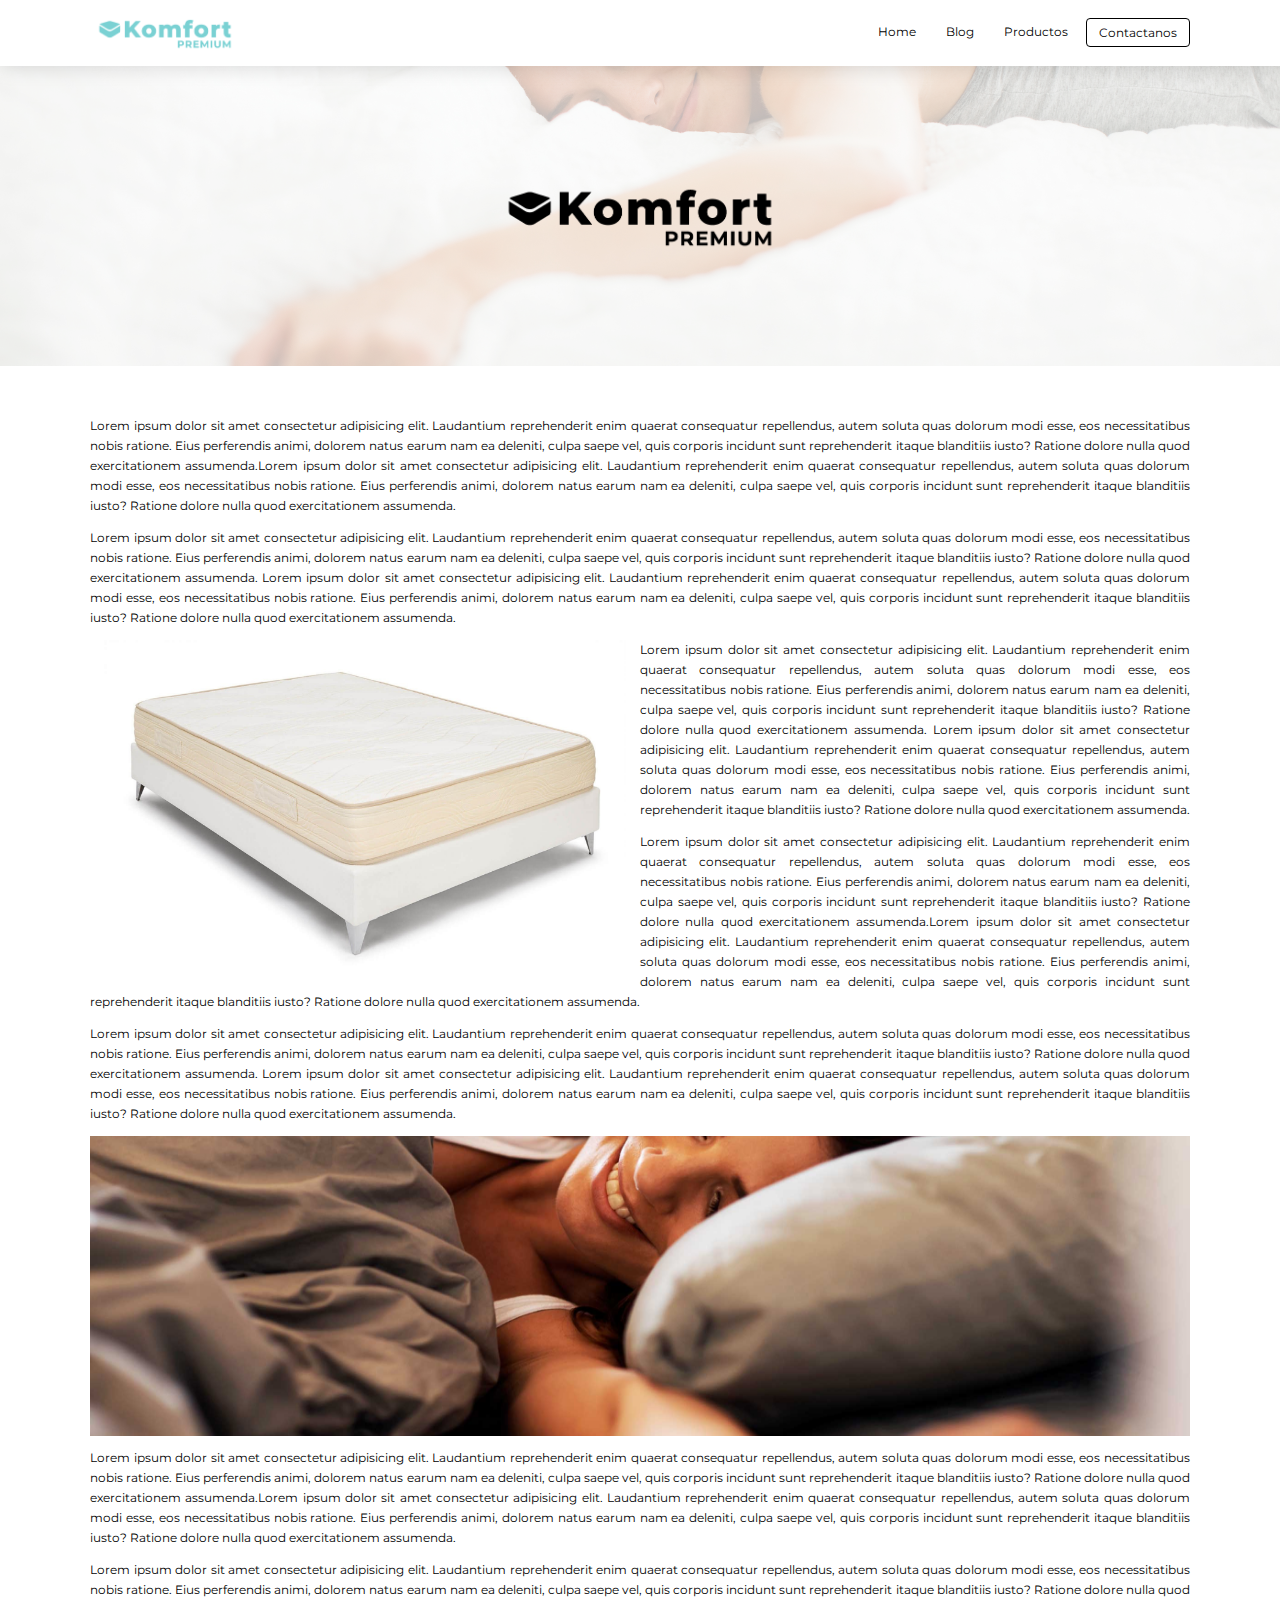
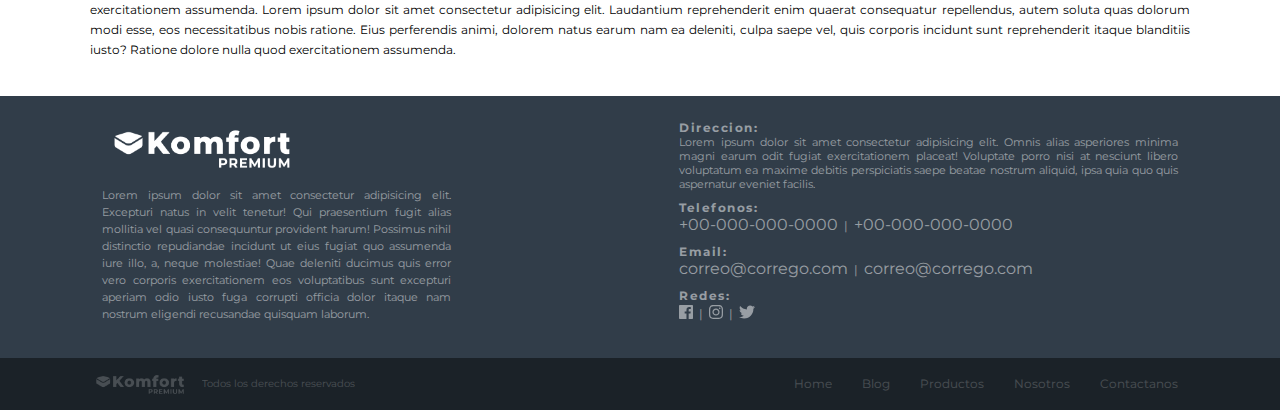
<file: nosotros.html>
<!DOCTYPE html>
<html lang="en">
  <head>
    <meta charset="UTF-8"/>
    <meta name="viewport" content="width=device-width, initial-scale=1.0"/>
    <meta http-equiv="X-UA-Compatible" content="ie=edge"/>
    <title>Konfort</title>
    <link rel="stylesheet" href="css/main.css"/>
    <link rel="stylesheet" href="css/owl.carousel.min.css"/>
    <link rel="stylesheet" href="css/owl.theme.default.min.css"/>
  </head>
  <body>
    <header>
      <div class="container">
        <div class="spc_hedrr"><a class="logo" href="index.html"><img src="images/logo/logo_1.png" alt=""/></a>
          <div class="cntrl_menu">
            <div class="cntrl_btm_menu_resp">
              <div class="btm_menu">
                <div class="icon_barrs active"><i class="fas fa-bars"></i></div>
                <div class="icon_times"><i class="fas fa-times"></i></div>
              </div>
            </div>
            <div class="menu"><a href="index.html">Home</a><a href="blog.html">Blog</a><a href="productos.html">Productos</a><a href="contacto.html">Contactanos</a></div>
          </div>
        </div>
      </div>
    </header>
    <div class="content_main">
      <div class="space_imt_top">
        <div class="content_tit_top">
          <div class="space_logo_about_us"><img src="images/logo/logo_2.png" alt=""/></div>
        </div>
        <div class="img_main_blogggss"><img src="images/bg-blog.jpg" alt=""/></div>
      </div>
      <div class="container">
        <div class="det_blogs">
          <p>Lorem ipsum dolor sit amet consectetur adipisicing elit. Laudantium reprehenderit enim quaerat consequatur repellendus, autem soluta quas dolorum modi esse, eos necessitatibus nobis ratione. Eius perferendis animi, dolorem natus earum nam ea deleniti, culpa saepe vel, quis corporis incidunt sunt reprehenderit itaque blanditiis iusto? Ratione dolore nulla quod exercitationem assumenda.Lorem ipsum dolor sit amet consectetur adipisicing elit. Laudantium reprehenderit enim quaerat consequatur repellendus, autem soluta quas dolorum modi esse, eos necessitatibus nobis ratione. Eius perferendis animi, dolorem natus earum nam ea deleniti, culpa saepe vel, quis corporis incidunt sunt reprehenderit itaque blanditiis iusto? Ratione dolore nulla quod exercitationem assumenda.</p>
          <p>Lorem ipsum dolor sit amet consectetur adipisicing elit. Laudantium reprehenderit enim quaerat consequatur repellendus, autem soluta quas dolorum modi esse, eos necessitatibus nobis ratione. Eius perferendis animi, dolorem natus earum nam ea deleniti, culpa saepe vel, quis corporis incidunt sunt reprehenderit itaque blanditiis iusto? Ratione dolore nulla quod exercitationem assumenda. Lorem ipsum dolor sit amet consectetur adipisicing elit. Laudantium reprehenderit enim quaerat consequatur repellendus, autem soluta quas dolorum modi esse, eos necessitatibus nobis ratione. Eius perferendis animi, dolorem natus earum nam ea deleniti, culpa saepe vel, quis corporis incidunt sunt reprehenderit itaque blanditiis iusto? Ratione dolore nulla quod exercitationem assumenda.</p>
          <div class="spc_img_abt_us"><img src="images/clchn1.jpg" alt=""/></div>
          <p>Lorem ipsum dolor sit amet consectetur adipisicing elit. Laudantium reprehenderit enim quaerat consequatur repellendus, autem soluta quas dolorum modi esse, eos necessitatibus nobis ratione. Eius perferendis animi, dolorem natus earum nam ea deleniti, culpa saepe vel, quis corporis incidunt sunt reprehenderit itaque blanditiis iusto? Ratione dolore nulla quod exercitationem assumenda. Lorem ipsum dolor sit amet consectetur adipisicing elit. Laudantium reprehenderit enim quaerat consequatur repellendus, autem soluta quas dolorum modi esse, eos necessitatibus nobis ratione. Eius perferendis animi, dolorem natus earum nam ea deleniti, culpa saepe vel, quis corporis incidunt sunt reprehenderit itaque blanditiis iusto? Ratione dolore nulla quod exercitationem assumenda.</p>
          <p>Lorem ipsum dolor sit amet consectetur adipisicing elit. Laudantium reprehenderit enim quaerat consequatur repellendus, autem soluta quas dolorum modi esse, eos necessitatibus nobis ratione. Eius perferendis animi, dolorem natus earum nam ea deleniti, culpa saepe vel, quis corporis incidunt sunt reprehenderit itaque blanditiis iusto? Ratione dolore nulla quod exercitationem assumenda.Lorem ipsum dolor sit amet consectetur adipisicing elit. Laudantium reprehenderit enim quaerat consequatur repellendus, autem soluta quas dolorum modi esse, eos necessitatibus nobis ratione. Eius perferendis animi, dolorem natus earum nam ea deleniti, culpa saepe vel, quis corporis incidunt sunt reprehenderit itaque blanditiis iusto? Ratione dolore nulla quod exercitationem assumenda.</p>
          <p>Lorem ipsum dolor sit amet consectetur adipisicing elit. Laudantium reprehenderit enim quaerat consequatur repellendus, autem soluta quas dolorum modi esse, eos necessitatibus nobis ratione. Eius perferendis animi, dolorem natus earum nam ea deleniti, culpa saepe vel, quis corporis incidunt sunt reprehenderit itaque blanditiis iusto? Ratione dolore nulla quod exercitationem assumenda. Lorem ipsum dolor sit amet consectetur adipisicing elit. Laudantium reprehenderit enim quaerat consequatur repellendus, autem soluta quas dolorum modi esse, eos necessitatibus nobis ratione. Eius perferendis animi, dolorem natus earum nam ea deleniti, culpa saepe vel, quis corporis incidunt sunt reprehenderit itaque blanditiis iusto? Ratione dolore nulla quod exercitationem assumenda.</p>
          <div class="img_abt_us"><img src="images/sleep_wmn1.jpg" alt=""/></div>
          <p>Lorem ipsum dolor sit amet consectetur adipisicing elit. Laudantium reprehenderit enim quaerat consequatur repellendus, autem soluta quas dolorum modi esse, eos necessitatibus nobis ratione. Eius perferendis animi, dolorem natus earum nam ea deleniti, culpa saepe vel, quis corporis incidunt sunt reprehenderit itaque blanditiis iusto? Ratione dolore nulla quod exercitationem assumenda.Lorem ipsum dolor sit amet consectetur adipisicing elit. Laudantium reprehenderit enim quaerat consequatur repellendus, autem soluta quas dolorum modi esse, eos necessitatibus nobis ratione. Eius perferendis animi, dolorem natus earum nam ea deleniti, culpa saepe vel, quis corporis incidunt sunt reprehenderit itaque blanditiis iusto? Ratione dolore nulla quod exercitationem assumenda.</p>
          <p>Lorem ipsum dolor sit amet consectetur adipisicing elit. Laudantium reprehenderit enim quaerat consequatur repellendus, autem soluta quas dolorum modi esse, eos necessitatibus nobis ratione. Eius perferendis animi, dolorem natus earum nam ea deleniti, culpa saepe vel, quis corporis incidunt sunt reprehenderit itaque blanditiis iusto? Ratione dolore nulla quod exercitationem assumenda. Lorem ipsum dolor sit amet consectetur adipisicing elit. Laudantium reprehenderit enim quaerat consequatur repellendus, autem soluta quas dolorum modi esse, eos necessitatibus nobis ratione. Eius perferendis animi, dolorem natus earum nam ea deleniti, culpa saepe vel, quis corporis incidunt sunt reprehenderit itaque blanditiis iusto? Ratione dolore nulla quod exercitationem assumenda.</p>
        </div>
      </div>
    </div>
    <footer>
      <div class="footer">
        <div class="container">
          <div class="spc_footrr_main">
            <div class="llldd_fftr lftttt"><a class="logo_footer" href="index.html"><img src="images/logo/logo_3.png" alt=""/></a>
              <p>Lorem ipsum dolor sit amet consectetur adipisicing elit. Excepturi natus in velit tenetur! Qui praesentium fugit alias mollitia vel quasi consequuntur provident harum! Possimus nihil distinctio repudiandae incidunt ut eius fugiat quo assumenda iure illo, a, neque molestiae! Quae deleniti ducimus quis error vero corporis exercitationem eos voluptatibus sunt excepturi aperiam odio iusto fuga corrupti officia dolor itaque nam nostrum eligendi recusandae quisquam laborum.</p>
            </div>
            <div class="llldd_fftr">
              <div class="linr_info_foottrrr">
                <div class="titt_line_fftr">Direccion:</div>
                <p>Lorem ipsum dolor sit amet consectetur adipisicing elit. Omnis alias asperiores minima magni earum odit fugiat exercitationem placeat! Voluptate porro nisi at nesciunt libero voluptatum ea maxime debitis perspiciatis saepe beatae nostrum aliquid, ipsa quia quo quis aspernatur eveniet facilis.</p>
              </div>
              <div class="linr_info_foottrrr">
                <div class="titt_line_fftr">Telefonos:</div>
                <div class="telfff"><a href="#">+00-000-000-0000</a><span>|</span><a href="#">+00-000-000-0000</a></div>
              </div>
              <div class="linr_info_foottrrr">
                <div class="titt_line_fftr">Email:</div>
                <div class="telfff"><a href="#">correo@corrego.com</a><span>|</span><a href="#">correo@corrego.com</a></div>
              </div>
              <div class="linr_info_foottrrr">
                <div class="titt_line_fftr">Redes:</div>
                <div class="redes"><a href="#"><i class="fab fa-facebook"></i></a><span>|</span><a href="#"><i class="fab fa-instagram"></i></a><span>|</span><a href="#"><i class="fab fa-twitter"></i></a></div>
              </div>
            </div>
          </div>
        </div>
      </div>
      <div class="sud_footer">
        <div class="container">
          <div class="lllnnn_sbb">
            <div class="lddd_sftrr">
              <div class="cntrl_img_sub_footrr"><img src="images/logo/logo_3.png" alt=""/></div><span>Todos los derechos reservados</span>
            </div>
            <div class="lddd_sftrr">
              <div class="menu"><a href="index.html">Home</a><a href="blog.html">Blog</a><a href="productos.html">Productos</a><a href="nosotros.html">Nosotros</a><a href="contacto.html">Contactanos</a></div>
            </div>
          </div>
        </div>
      </div>
    </footer>
    <script src="js/jquery.js"></script>
    <script src="js/all.js"></script>
    <script src="js/owl.carousel.min.js"></script>
    <script src="js/main.js"></script>
  </body>
</html>
</file>
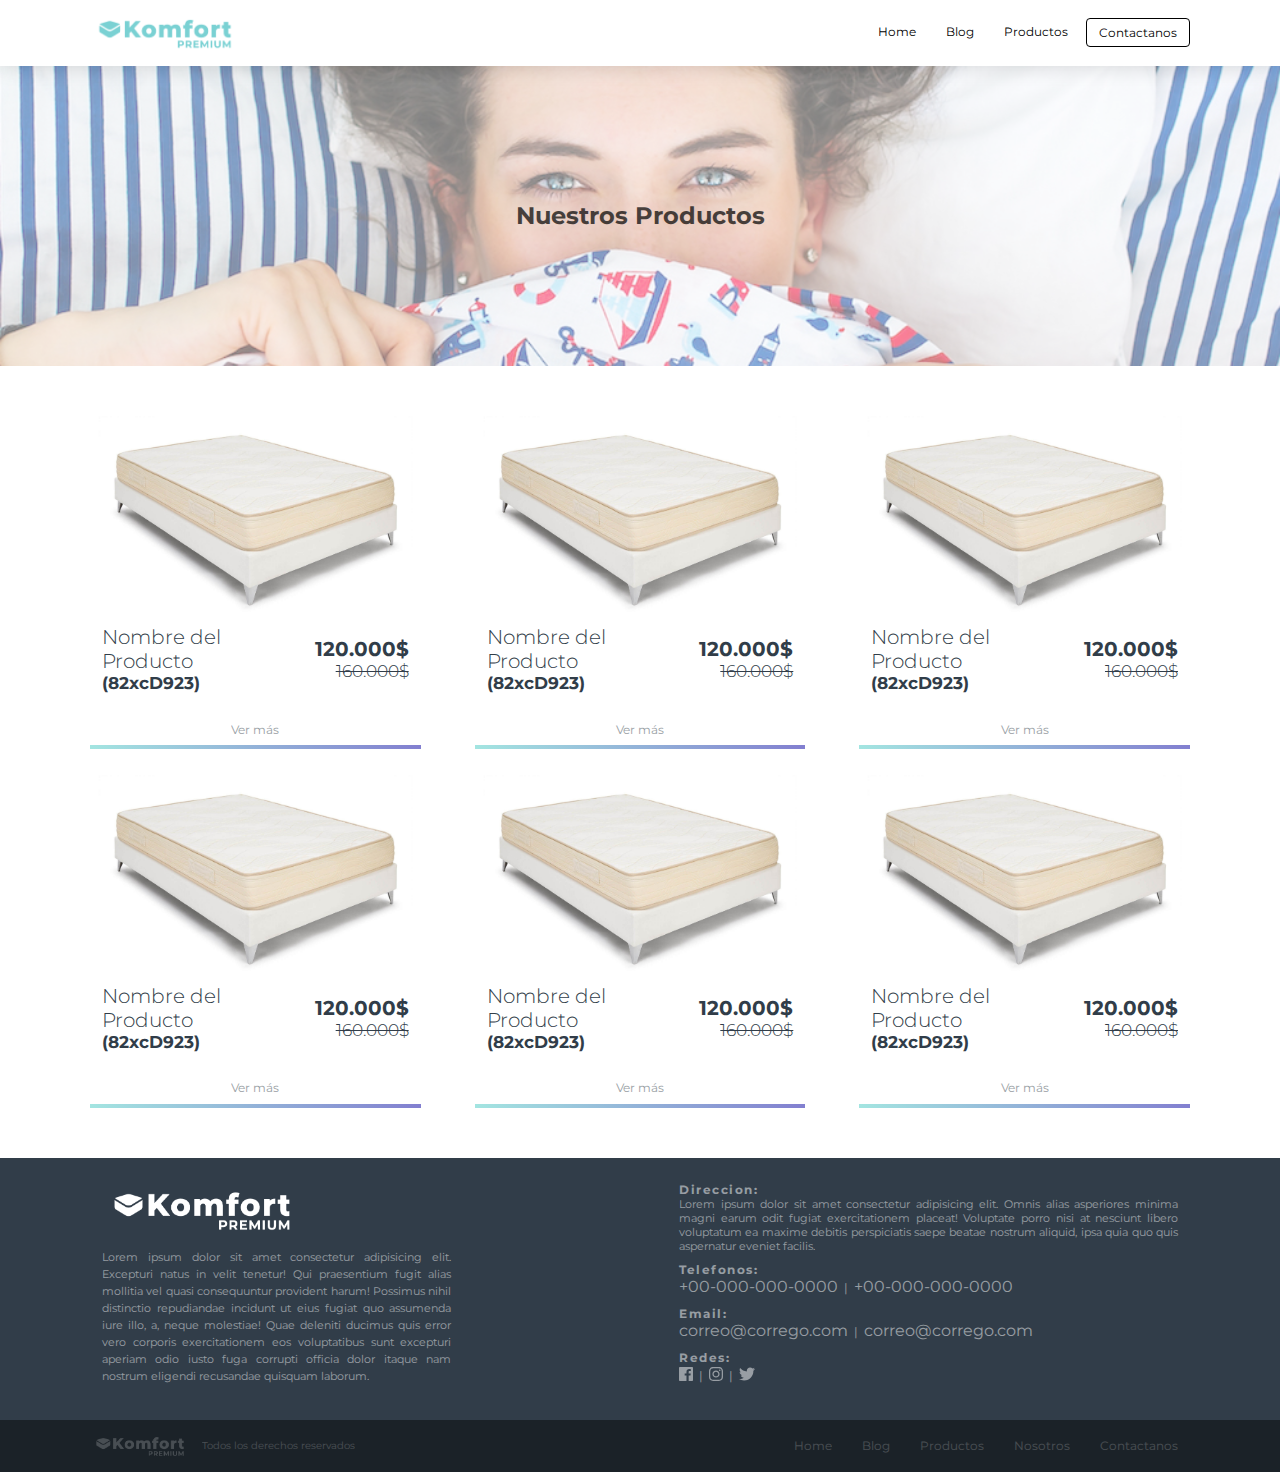
<file: productos.html>
<!DOCTYPE html>
<html lang="en">
  <head>
    <meta charset="UTF-8"/>
    <meta name="viewport" content="width=device-width, initial-scale=1.0"/>
    <meta http-equiv="X-UA-Compatible" content="ie=edge"/>
    <title>Konfort</title>
    <link rel="stylesheet" href="css/main.css"/>
    <link rel="stylesheet" href="css/owl.carousel.min.css"/>
    <link rel="stylesheet" href="css/owl.theme.default.min.css"/>
  </head>
  <body>
    <header>
      <div class="container">
        <div class="spc_hedrr"><a class="logo" href="index.html"><img src="images/logo/logo_1.png" alt=""/></a>
          <div class="cntrl_menu">
            <div class="cntrl_btm_menu_resp">
              <div class="btm_menu">
                <div class="icon_barrs active"><i class="fas fa-bars"></i></div>
                <div class="icon_times"><i class="fas fa-times"></i></div>
              </div>
            </div>
            <div class="menu"><a href="index.html">Home</a><a href="blog.html">Blog</a><a href="productos.html">Productos</a><a href="contacto.html">Contactanos</a></div>
          </div>
        </div>
      </div>
    </header>
    <div class="content_main">
      <div class="space_imt_top">
        <div class="content_tit_top">
          <h4>Nuestros Productos</h4>
        </div>
        <div class="img_main_blogggss"><img src="images/sleep_wmn2.jpg" alt=""/></div>
      </div>
      <div class="container">
        <div class="space_griddd">
          <div class="box_prodcctt"><a class="img_prodddd" href="detalle_producto.html"><img src="images/clchn1.jpg" alt=""/></a>
            <div class="dettt_prodd">
              <div class="lladd">
                <div class="name">Nombre del Producto</div>
                <div class="codd">(82xcD923)</div>
              </div>
              <div class="lladd">
                <div class="price">120.000$</div>
                <div class="old_price">160.000$</div>
              </div>
            </div>
            <div class="btmmm_vr_mas"><a href="detalle_producto.html">Ver más</a><span></span></div>
          </div>
          <div class="box_prodcctt"><a class="img_prodddd" href="detalle_producto.html"><img src="images/clchn1.jpg" alt=""/></a>
            <div class="dettt_prodd">
              <div class="lladd">
                <div class="name">Nombre del Producto</div>
                <div class="codd">(82xcD923)</div>
              </div>
              <div class="lladd">
                <div class="price">120.000$</div>
                <div class="old_price">160.000$</div>
              </div>
            </div>
            <div class="btmmm_vr_mas"><a href="detalle_producto.html">Ver más</a><span></span></div>
          </div>
          <div class="box_prodcctt"><a class="img_prodddd" href="detalle_producto.html"><img src="images/clchn1.jpg" alt=""/></a>
            <div class="dettt_prodd">
              <div class="lladd">
                <div class="name">Nombre del Producto</div>
                <div class="codd">(82xcD923)</div>
              </div>
              <div class="lladd">
                <div class="price">120.000$</div>
                <div class="old_price">160.000$</div>
              </div>
            </div>
            <div class="btmmm_vr_mas"><a href="detalle_producto.html">Ver más</a><span></span></div>
          </div>
          <div class="box_prodcctt"><a class="img_prodddd" href="detalle_producto.html"><img src="images/clchn1.jpg" alt=""/></a>
            <div class="dettt_prodd">
              <div class="lladd">
                <div class="name">Nombre del Producto</div>
                <div class="codd">(82xcD923)</div>
              </div>
              <div class="lladd">
                <div class="price">120.000$</div>
                <div class="old_price">160.000$</div>
              </div>
            </div>
            <div class="btmmm_vr_mas"><a href="detalle_producto.html">Ver más</a><span></span></div>
          </div>
          <div class="box_prodcctt"><a class="img_prodddd" href="detalle_producto.html"><img src="images/clchn1.jpg" alt=""/></a>
            <div class="dettt_prodd">
              <div class="lladd">
                <div class="name">Nombre del Producto</div>
                <div class="codd">(82xcD923)</div>
              </div>
              <div class="lladd">
                <div class="price">120.000$</div>
                <div class="old_price">160.000$</div>
              </div>
            </div>
            <div class="btmmm_vr_mas"><a href="detalle_producto.html">Ver más</a><span></span></div>
          </div>
          <div class="box_prodcctt"><a class="img_prodddd" href="detalle_producto.html"><img src="images/clchn1.jpg" alt=""/></a>
            <div class="dettt_prodd">
              <div class="lladd">
                <div class="name">Nombre del Producto</div>
                <div class="codd">(82xcD923)</div>
              </div>
              <div class="lladd">
                <div class="price">120.000$</div>
                <div class="old_price">160.000$</div>
              </div>
            </div>
            <div class="btmmm_vr_mas"><a href="detalle_producto.html">Ver más</a><span></span></div>
          </div>
        </div>
      </div>
    </div>
    <footer>
      <div class="footer">
        <div class="container">
          <div class="spc_footrr_main">
            <div class="llldd_fftr lftttt"><a class="logo_footer" href="index.html"><img src="images/logo/logo_3.png" alt=""/></a>
              <p>Lorem ipsum dolor sit amet consectetur adipisicing elit. Excepturi natus in velit tenetur! Qui praesentium fugit alias mollitia vel quasi consequuntur provident harum! Possimus nihil distinctio repudiandae incidunt ut eius fugiat quo assumenda iure illo, a, neque molestiae! Quae deleniti ducimus quis error vero corporis exercitationem eos voluptatibus sunt excepturi aperiam odio iusto fuga corrupti officia dolor itaque nam nostrum eligendi recusandae quisquam laborum.</p>
            </div>
            <div class="llldd_fftr">
              <div class="linr_info_foottrrr">
                <div class="titt_line_fftr">Direccion:</div>
                <p>Lorem ipsum dolor sit amet consectetur adipisicing elit. Omnis alias asperiores minima magni earum odit fugiat exercitationem placeat! Voluptate porro nisi at nesciunt libero voluptatum ea maxime debitis perspiciatis saepe beatae nostrum aliquid, ipsa quia quo quis aspernatur eveniet facilis.</p>
              </div>
              <div class="linr_info_foottrrr">
                <div class="titt_line_fftr">Telefonos:</div>
                <div class="telfff"><a href="#">+00-000-000-0000</a><span>|</span><a href="#">+00-000-000-0000</a></div>
              </div>
              <div class="linr_info_foottrrr">
                <div class="titt_line_fftr">Email:</div>
                <div class="telfff"><a href="#">correo@corrego.com</a><span>|</span><a href="#">correo@corrego.com</a></div>
              </div>
              <div class="linr_info_foottrrr">
                <div class="titt_line_fftr">Redes:</div>
                <div class="redes"><a href="#"><i class="fab fa-facebook"></i></a><span>|</span><a href="#"><i class="fab fa-instagram"></i></a><span>|</span><a href="#"><i class="fab fa-twitter"></i></a></div>
              </div>
            </div>
          </div>
        </div>
      </div>
      <div class="sud_footer">
        <div class="container">
          <div class="lllnnn_sbb">
            <div class="lddd_sftrr">
              <div class="cntrl_img_sub_footrr"><img src="images/logo/logo_3.png" alt=""/></div><span>Todos los derechos reservados</span>
            </div>
            <div class="lddd_sftrr">
              <div class="menu"><a href="index.html">Home</a><a href="blog.html">Blog</a><a href="productos.html">Productos</a><a href="nosotros.html">Nosotros</a><a href="contacto.html">Contactanos</a></div>
            </div>
          </div>
        </div>
      </div>
    </footer>
    <script src="js/jquery.js"></script>
    <script src="js/all.js"></script>
    <script src="js/owl.carousel.min.js"></script>
    <script src="js/main.js"></script>
  </body>
</html>
</file>
<file: css/main.css>
@import url("https://fonts.googleapis.com/css?family=Montserrat:300,400,500,700,900");
img {
  max-width: 100%;
  display: block; }

body {
  font-family: 'Montserrat', sans-serif;
  font-size: 12px;
  margin: 0;
  padding: 0; }
  body img {
    display: block; }
  body a {
    text-decoration: none; }

.container {
  max-width: 1100px;
  margin: 0 auto; }

header {
  padding: 1em 0;
  -webkit-box-shadow: 0 0 20px rgba(0, 0, 0, 0.3);
  box-shadow: 0 0 20px rgba(0, 0, 0, 0.3); }
  header .spc_hedrr {
    display: -webkit-box;
    display: -ms-flexbox;
    display: flex;
    -webkit-box-pack: justify;
    -ms-flex-pack: justify;
    justify-content: space-between;
    -webkit-box-align: center;
    -ms-flex-align: center;
    align-items: center; }
    header .spc_hedrr .logo {
      width: 150px; }
    header .spc_hedrr .cntrl_menu {
      display: -webkit-box;
      display: -ms-flexbox;
      display: flex;
      position: relative; }
      header .spc_hedrr .cntrl_menu .cntrl_btm_menu_resp {
        display: none; }
        header .spc_hedrr .cntrl_menu .cntrl_btm_menu_resp .btm_menu {
          display: -webkit-box;
          display: -ms-flexbox;
          display: flex;
          -webkit-box-pack: center;
          -ms-flex-pack: center;
          justify-content: center;
          -webkit-box-align: center;
          -ms-flex-align: center;
          align-items: center;
          width: 25px;
          height: 25px; }
          header .spc_hedrr .cntrl_menu .cntrl_btm_menu_resp .btm_menu svg {
            cursor: pointer;
            color: #000;
            font-size: 1.5em; }
          header .spc_hedrr .cntrl_menu .cntrl_btm_menu_resp .btm_menu svg:hover {
            color: #26d2d4; }
          header .spc_hedrr .cntrl_menu .cntrl_btm_menu_resp .btm_menu .icon_barrs {
            display: none; }
          header .spc_hedrr .cntrl_menu .cntrl_btm_menu_resp .btm_menu .icon_times {
            display: none; }
          header .spc_hedrr .cntrl_menu .cntrl_btm_menu_resp .btm_menu .active {
            display: block !important; }

header .menu a {
  color: #000; }

header .menu a:nth-last-child(1) {
  border: 1px solid #000;
  border-radius: 4px; }

header .menu a:nth-last-child(1):hover {
  border: 1px solid #26d2d4;
  border-radius: 4px;
  background-color: #26d2d4;
  color: #FFFFFF; }

header .menu a:hover {
  color: #26d2d4; }

footer .menu a {
  color: #FFFFFF;
  opacity: .2; }

footer .menu a:hover {
  color: #26d2d4; }

.menu {
  display: -webkit-box;
  display: -ms-flexbox;
  display: flex; }
  .menu a {
    padding: .5em 1em;
    margin-left: .5em;
    -webkit-transition: .4s;
    -o-transition: .4s;
    transition: .4s;
    position: relative; }

.slider_contenntt .slider {
  width: 100%;
  height: 600px;
  overflow: hidden;
  position: relative; }
  .slider_contenntt .slider .img_slider {
    position: absolute;
    width: 100%; }
    .slider_contenntt .slider .img_slider .contrll_sontent_slider {
      width: 100%;
      top: 0;
      left: 0;
      position: relative; }
      .slider_contenntt .slider .img_slider .contrll_sontent_slider .content_textt {
        position: absolute;
        width: 100%;
        height: 100%;
        display: -webkit-box;
        display: -ms-flexbox;
        display: flex;
        -webkit-box-orient: vertical;
        -webkit-box-direction: normal;
        -ms-flex-direction: column;
        flex-direction: column;
        -webkit-box-align: center;
        -ms-flex-align: center;
        align-items: center;
        -webkit-box-pack: center;
        -ms-flex-pack: center;
        justify-content: center;
        background-color: rgba(255, 255, 255, 0.3); }
        .slider_contenntt .slider .img_slider .contrll_sontent_slider .content_textt h3 {
          margin: 0;
          font-size: 3em;
          color: #000; }
        .slider_contenntt .slider .img_slider .contrll_sontent_slider .content_textt p {
          margin: 0;
          font-size: 1.1em;
          color: #000; }
      .slider_contenntt .slider .img_slider .contrll_sontent_slider .cntrl_img_sliderr {
        height: 600px;
        width: 100%; }
        .slider_contenntt .slider .img_slider .contrll_sontent_slider .cntrl_img_sliderr img {
          width: 100% !important;
          height: 100%;
          -o-object-fit: cover;
          object-fit: cover; }

section {
  padding: 100px 0; }

.space_animation {
  position: relative; }
  .space_animation .tiitttt_animmm {
    position: absolute;
    width: 100%;
    height: 500px;
    display: -webkit-box;
    display: -ms-flexbox;
    display: flex;
    -webkit-box-pack: center;
    -ms-flex-pack: center;
    justify-content: center;
    -webkit-box-align: center;
    -ms-flex-align: center;
    align-items: center; }
    .space_animation .tiitttt_animmm h2 {
      display: -webkit-box;
      display: -ms-flexbox;
      display: flex;
      -webkit-box-orient: vertical;
      -webkit-box-direction: normal;
      -ms-flex-direction: column;
      flex-direction: column;
      -webkit-box-align: center;
      -ms-flex-align: center;
      align-items: center;
      font-weight: 300;
      font-size: 2em; }
      .space_animation .tiitttt_animmm h2 span {
        font-weight: 700;
        font-size: 2rem;
        text-transform: uppercase; }
  .space_animation .colch_animadd {
    opacity: .3; }

.colch_animadd {
  position: relative;
  margin: 0 auto;
  width: 700px;
  height: 500px; }
  .colch_animadd .layer {
    position: absolute;
    left: 0;
    width: 700px;
    height: 200px; }
  .colch_animadd .lyr1 {
    z-index: 4;
    top: 0%;
    -webkit-animation: mymove1 5s infinite;
    animation: mymove1 5s infinite; }
  .colch_animadd .lyr2 {
    z-index: 3;
    top: 15%;
    -webkit-animation: mymove2 5s infinite;
    animation: mymove2 5s infinite; }
  .colch_animadd .lyr3 {
    z-index: 2;
    top: 28%;
    -webkit-animation: mymove3 5s infinite;
    animation: mymove3 5s infinite; }
  .colch_animadd .lyr4 {
    z-index: 1;
    top: 40%;
    -webkit-animation: mymove4 5s infinite;
    animation: mymove4 5s infinite; }

@-webkit-keyframes mymove1 {
  0% {
    top: 0%; }
  20% {
    top: 20%; }
  40% {
    top: 0%; }
  60% {
    top: 20%; }
  100% {
    top: 0%; } }

@keyframes mymove1 {
  0% {
    top: 0%; }
  20% {
    top: 20%; }
  40% {
    top: 0%; }
  60% {
    top: 20%; }
  100% {
    top: 0%; } }

@-webkit-keyframes mymove2 {
  0% {
    top: 15%; }
  20% {
    top: 30%; }
  40% {
    top: 15%; }
  60% {
    top: 30%; }
  100% {
    top: 15%; } }

@keyframes mymove2 {
  0% {
    top: 15%; }
  20% {
    top: 30%; }
  40% {
    top: 15%; }
  60% {
    top: 30%; }
  100% {
    top: 15%; } }

@-webkit-keyframes mymove3 {
  0% {
    top: 28%; }
  20% {
    top: 36%; }
  40% {
    top: 28%; }
  60% {
    top: 36%; }
  100% {
    top: 28%; } }

@keyframes mymove3 {
  0% {
    top: 28%; }
  20% {
    top: 36%; }
  40% {
    top: 28%; }
  60% {
    top: 36%; }
  100% {
    top: 28%; } }

@-webkit-keyframes mymove4 {
  0% {
    top: 40%; }
  20% {
    top: 41%; }
  40% {
    top: 40%; }
  60% {
    top: 41%; }
  100% {
    top: 40%; } }

@keyframes mymove4 {
  0% {
    top: 40%; }
  20% {
    top: 41%; }
  40% {
    top: 40%; }
  60% {
    top: 41%; }
  100% {
    top: 40%; } }

.columnnnss {
  display: grid;
  grid-template-columns: repeat(2, 1fr);
  grid-gap: 2vw 6vh; }
  .columnnnss .colll li {
    margin-bottom: 2em;
    text-align: justify; }

.producttt_destacados {
  background-color: #f4f4f4; }

.box_prodcctt {
  background-color: #FFFFFF;
  -webkit-transition: .4s;
  -o-transition: .4s;
  transition: .4s; }
  .box_prodcctt .dettt_prodd {
    display: -webkit-box;
    display: -ms-flexbox;
    display: flex;
    -webkit-box-pack: justify;
    -ms-flex-pack: justify;
    justify-content: space-between;
    -webkit-box-align: center;
    -ms-flex-align: center;
    align-items: center;
    padding: 0 1em;
    margin-bottom: 1.7em; }
    .box_prodcctt .dettt_prodd .lladd {
      color: #313d49; }
      .box_prodcctt .dettt_prodd .lladd .name {
        font-size: 20px;
        font-weight: 300;
        text-align: left; }
      .box_prodcctt .dettt_prodd .lladd .codd {
        font-size: 17px;
        font-weight: 700;
        text-align: left; }
      .box_prodcctt .dettt_prodd .lladd .price {
        font-size: 20px;
        font-weight: 700;
        text-align: right; }
      .box_prodcctt .dettt_prodd .lladd .old_price {
        font-size: 17px;
        font-weight: 300;
        text-align: right;
        text-decoration: line-through; }
  .box_prodcctt .btmmm_vr_mas {
    width: 100%;
    display: -webkit-box;
    display: -ms-flexbox;
    display: flex;
    -webkit-box-orient: vertical;
    -webkit-box-direction: normal;
    -ms-flex-direction: column;
    flex-direction: column;
    -webkit-box-align: center;
    -ms-flex-align: center;
    align-items: center; }
    .box_prodcctt .btmmm_vr_mas a {
      color: #313d49;
      padding: .7em 0;
      opacity: .5; }
    .box_prodcctt .btmmm_vr_mas span {
      background-image: -webkit-gradient(linear, left top, right top, from(#a3e5e1), to(#827fd0));
      background-image: -webkit-linear-gradient(left, #a3e5e1, #827fd0);
      background-image: -o-linear-gradient(left, #a3e5e1, #827fd0);
      background-image: linear-gradient(90deg, #a3e5e1, #827fd0);
      width: 100%;
      height: 4px; }

.tiittt_prodcct {
  width: 100%;
  display: -webkit-box;
  display: -ms-flexbox;
  display: flex;
  -webkit-box-orient: vertical;
  -webkit-box-direction: normal;
  -ms-flex-direction: column;
  flex-direction: column;
  -webkit-box-align: center;
  -ms-flex-align: center;
  align-items: center; }
  .tiittt_prodcct h3 {
    display: -webkit-box;
    display: -ms-flexbox;
    display: flex;
    -webkit-box-orient: vertical;
    -webkit-box-direction: normal;
    -ms-flex-direction: column;
    flex-direction: column;
    -webkit-box-align: center;
    -ms-flex-align: center;
    align-items: center;
    font-weight: 300;
    font-size: 1.5em;
    color: #313d49; }
    .tiittt_prodcct h3 span {
      font-weight: 700;
      font-size: 1.3em; }
    .tiittt_prodcct h3 .linea {
      width: 150px;
      height: 3px;
      background-image: -webkit-gradient(linear, left top, right top, from(#a3e5e1), to(#827fd0));
      background-image: -webkit-linear-gradient(left, #a3e5e1, #827fd0);
      background-image: -o-linear-gradient(left, #a3e5e1, #827fd0);
      background-image: linear-gradient(90deg, #a3e5e1, #827fd0);
      margin: 1em 0; }

.plllxx_blog {
  background-image: url(../images/bg-blog.jpg);
  background-attachment: fixed;
  background-repeat: no-repeat; }
  .plllxx_blog .spc_blog {
    display: grid;
    grid-template-columns: repeat(3, 1fr);
    grid-gap: 2vw 6vh; }
    .plllxx_blog .spc_blog .itm_blog {
      color: #313d49;
      border: 1px solid #313d49;
      padding: 1em;
      -webkit-transition: .4s;
      -o-transition: .4s;
      transition: .4s; }
      .plllxx_blog .spc_blog .itm_blog .img_blog {
        height: 220px; }
        .plllxx_blog .spc_blog .itm_blog .img_blog img {
          width: 100%;
          height: 100%;
          -o-object-fit: cover;
          object-fit: cover; }
      .plllxx_blog .spc_blog .itm_blog p {
        font-size: 11px;
        text-align: justify; }
    .plllxx_blog .spc_blog .itm_blog:hover {
      background-color: rgba(255, 255, 255, 0.5); }
    .plllxx_blog .spc_blog .vrrr_morrr {
      grid-column: span 3;
      display: -webkit-box;
      display: -ms-flexbox;
      display: flex;
      -webkit-box-pack: center;
      -ms-flex-pack: center;
      justify-content: center; }
      .plllxx_blog .spc_blog .vrrr_morrr a {
        color: #313d49;
        opacity: .5; }

footer .footer {
  padding: 2em 0;
  background-color: #313d49; }
  footer .footer .spc_footrr_main {
    display: grid;
    grid-template-columns: repeat(2, 1fr);
    grid-gap: 2vw 6vh; }
    footer .footer .spc_footrr_main .lftttt p {
      font-size: .7rem;
      text-align: justify;
      width: 70%;
      line-height: 17px; }
    footer .footer .spc_footrr_main .llldd_fftr {
      color: rgba(255, 255, 255, 0.5);
      padding: 0 1em; }
      footer .footer .spc_footrr_main .llldd_fftr .logo_footer {
        width: 200px !important;
        display: -webkit-box;
        display: -ms-flexbox;
        display: flex;
        -webkit-box-pack: center;
        -ms-flex-pack: center;
        justify-content: center;
        -webkit-box-align: center;
        -ms-flex-align: center;
        align-items: center; }
        footer .footer .spc_footrr_main .llldd_fftr .logo_footer img {
          width: 100%; }
      footer .footer .spc_footrr_main .llldd_fftr a {
        color: rgba(255, 255, 255, 0.5); }
      footer .footer .spc_footrr_main .llldd_fftr .linr_info_foottrrr {
        margin-bottom: .8em; }
        footer .footer .spc_footrr_main .llldd_fftr .linr_info_foottrrr .titt_line_fftr {
          font-weight: 700;
          letter-spacing: 1.5px; }
        footer .footer .spc_footrr_main .llldd_fftr .linr_info_foottrrr p {
          margin: 0;
          font-size: .7rem;
          text-align: justify; }
        footer .footer .spc_footrr_main .llldd_fftr .linr_info_foottrrr .telfff a {
          font-size: 1rem; }
        footer .footer .spc_footrr_main .llldd_fftr .linr_info_foottrrr .telfff a:hover {
          color: #26d2d4; }
        footer .footer .spc_footrr_main .llldd_fftr .linr_info_foottrrr .telfff span {
          margin: 0 .5em; }
        footer .footer .spc_footrr_main .llldd_fftr .linr_info_foottrrr .redes a {
          font-size: 1rem; }
        footer .footer .spc_footrr_main .llldd_fftr .linr_info_foottrrr .redes a:hover {
          color: #26d2d4; }
        footer .footer .spc_footrr_main .llldd_fftr .linr_info_foottrrr .redes span {
          margin: 0 .5em; }

footer .sud_footer {
  background-color: #1b2228;
  padding: 1em 0; }
  footer .sud_footer .lllnnn_sbb {
    display: -webkit-box;
    display: -ms-flexbox;
    display: flex;
    -webkit-box-pack: justify;
    -ms-flex-pack: justify;
    justify-content: space-between;
    -webkit-box-align: center;
    -ms-flex-align: center;
    align-items: center; }
    footer .sud_footer .lllnnn_sbb .lddd_sftrr {
      display: -webkit-box;
      display: -ms-flexbox;
      display: flex;
      -webkit-box-align: center;
      -ms-flex-align: center;
      align-items: center; }
      footer .sud_footer .lllnnn_sbb .lddd_sftrr .cntrl_img_sub_footrr {
        width: 100px;
        margin-right: 1em;
        opacity: .2; }
        footer .sud_footer .lllnnn_sbb .lddd_sftrr .cntrl_img_sub_footrr img {
          width: 100%; }
      footer .sud_footer .lllnnn_sbb .lddd_sftrr span {
        color: #FFFFFF;
        opacity: .2;
        font-size: .6rem; }

.content_main {
  min-height: 600px; }

.space_imt_top {
  height: 300px;
  margin-bottom: 50px;
  position: relative; }
  .space_imt_top .content_tit_top {
    position: absolute;
    top: 0;
    left: 0;
    z-index: 2;
    width: 100%;
    height: 100%;
    display: -webkit-box;
    display: -ms-flexbox;
    display: flex;
    -webkit-box-pack: center;
    -ms-flex-pack: center;
    justify-content: center;
    -webkit-box-align: center;
    -ms-flex-align: center;
    align-items: center; }
    .space_imt_top .content_tit_top h4 {
      font-size: 2em;
      opacity: .7; }
  .space_imt_top .img_main_blogggss {
    width: 100%;
    height: 100%; }
    .space_imt_top .img_main_blogggss img {
      width: 100%;
      height: 100%;
      -o-object-fit: cover;
      object-fit: cover;
      opacity: .5; }

.space_griddd {
  display: grid;
  grid-template-columns: repeat(3, 1fr);
  grid-gap: 2vw 6vh;
  margin-bottom: 50px; }
  .space_griddd .item_blog {
    display: -webkit-box;
    display: -ms-flexbox;
    display: flex;
    -webkit-box-orient: vertical;
    -webkit-box-direction: normal;
    -ms-flex-direction: column;
    flex-direction: column;
    -webkit-box-align: center;
    -ms-flex-align: center;
    align-items: center;
    -webkit-box-pack: justify;
    -ms-flex-pack: justify;
    justify-content: space-between;
    height: 450px;
    -webkit-transition: .4s;
    -o-transition: .4s;
    transition: .4s; }
    .space_griddd .item_blog .top_blog .box_img_blog {
      margin-bottom: 1em; }
    .space_griddd .item_blog .top_blog .content_prev_blog {
      color: #313d49;
      padding: 1em; }
      .space_griddd .item_blog .top_blog .content_prev_blog .tit_prev_blog {
        font-size: .9rem;
        font-weight: 700; }
      .space_griddd .item_blog .top_blog .content_prev_blog p {
        font-size: .7rem;
        text-align: justify; }
    .space_griddd .item_blog .line_down {
      width: 100%;
      height: 4px;
      background-image: -webkit-gradient(linear, left top, right top, from(#a3e5e1), to(#827fd0));
      background-image: -webkit-linear-gradient(left, #a3e5e1, #827fd0);
      background-image: -o-linear-gradient(left, #a3e5e1, #827fd0);
      background-image: linear-gradient(90deg, #a3e5e1, #827fd0); }
  .space_griddd .item_blog:hover {
    -webkit-transform: scale(1.05);
    -ms-transform: scale(1.05);
    transform: scale(1.05);
    -webkit-box-shadow: 0 0 30px rgba(0, 0, 0, 0.3);
    box-shadow: 0 0 30px rgba(0, 0, 0, 0.3); }

.det_blogs {
  padding-bottom: 2em; }
  .det_blogs .spc_img_abt_us {
    float: left;
    width: 50%; }
  .det_blogs .img_abt_us {
    width: 100%;
    height: 300px;
    overflow: hidden; }
    .det_blogs .img_abt_us img {
      width: 100%;
      height: 100%;
      -o-object-fit: cover;
      object-fit: cover; }
  .det_blogs p {
    text-align: justify;
    line-height: 20px; }

.space_contrlll {
  margin-bottom: 50px; }
  .space_contrlll a {
    color: #26d2d4; }

.space_griddd .box_prodcctt:hover {
  -webkit-transform: scale(1.05);
  -ms-transform: scale(1.05);
  transform: scale(1.05);
  -webkit-box-shadow: 0 0 30px rgba(0, 0, 0, 0.3);
  box-shadow: 0 0 30px rgba(0, 0, 0, 0.3); }

.spac_detall_producto {
  display: grid;
  grid-template-columns: repeat(2, 1fr);
  grid-gap: 2vw 6vh;
  padding: 100px 0; }
  .spac_detall_producto .box_img_proddct {
    border: 1px solid rgba(0, 0, 0, 0.1);
    height: 450px;
    display: -webkit-box;
    display: -ms-flexbox;
    display: flex;
    -webkit-box-align: center;
    -ms-flex-align: center;
    align-items: center; }
  .spac_detall_producto .dett_producto .line_ddddtlll {
    border-bottom: 1px solid rgba(0, 0, 0, 0.1);
    padding: 20px 0; }
    .spac_detall_producto .dett_producto .line_ddddtlll p {
      font-size: .7rem;
      text-align: justify; }
    .spac_detall_producto .dett_producto .line_ddddtlll .spc_price {
      display: -webkit-box;
      display: -ms-flexbox;
      display: flex;
      -webkit-box-align: center;
      -ms-flex-align: center;
      align-items: center; }
      .spac_detall_producto .dett_producto .line_ddddtlll .spc_price .prccc {
        margin-right: .6em;
        font-size: 1.1rem;
        font-weight: 700; }
      .spac_detall_producto .dett_producto .line_ddddtlll .spc_price .old {
        text-decoration: line-through;
        font-weight: 300;
        opacity: .5; }

.pppssss {
  background-image: url(../images/bg-blog.jpg);
  background-attachment: fixed;
  padding: 80px 0; }
  .pppssss .ttdcx {
    text-align: justify;
    line-height: 20px; }

.space_logo_about_us {
  max-width: 300px; }

.spc_info_contacto {
  display: grid;
  grid-template-columns: repeat(2, 1fr);
  grid-gap: 2vw 6vh;
  margin-bottom: 2em; }
  .spc_info_contacto .spc_mapaaa {
    grid-column: span 2; }
    .spc_info_contacto .spc_mapaaa iframe {
      width: 100%; }
  .spc_info_contacto .spc_formmm {
    display: -webkit-box;
    display: -ms-flexbox;
    display: flex;
    -webkit-box-orient: vertical;
    -webkit-box-direction: normal;
    -ms-flex-direction: column;
    flex-direction: column; }
    .spc_info_contacto .spc_formmm input, .spc_info_contacto .spc_formmm textarea {
      width: 100%;
      padding: .7em;
      margin-bottom: 1em;
      border-radius: 5px;
      border: 1px solid rgba(0, 0, 0, 0.3);
      -webkit-box-sizing: border-box;
      box-sizing: border-box; }
    .spc_info_contacto .spc_formmm .spc_btmm_fomr {
      display: -webkit-box;
      display: -ms-flexbox;
      display: flex;
      -webkit-box-pack: end;
      -ms-flex-pack: end;
      justify-content: flex-end; }
      .spc_info_contacto .spc_formmm .spc_btmm_fomr button {
        width: 120px;
        height: 40px;
        background-color: #26d2d4;
        color: white;
        border: 1px solid #26d2d4;
        -webkit-transition: .4s;
        -o-transition: .4s;
        transition: .4s;
        cursor: pointer;
        border-radius: 5px; }
      .spc_info_contacto .spc_formmm .spc_btmm_fomr button:hover {
        background-color: #313d49;
        border: 1px solid #313d49; }
  .spc_info_contacto .spc_datos_comtcctt li {
    list-style: none;
    margin-bottom: 2em;
    text-align: justify;
    font-size: .7rem; }

@media only screen and (max-width: 900px) {
  .dett_producto {
    padding-right: 1em; }
  .ttdcx {
    padding: 0 1em; }
  .det_blogs .spc_img_abt_us {
    float: none !important;
    width: 70% !important;
    margin: 0 auto; }
  .spc_formmm, .spc_datos_comtcctt {
    padding: 0 1em;
    grid-column: span 2 !important; } }

@media only screen and (max-width: 700px) {
  header {
    position: fixed;
    top: 0;
    left: 0;
    z-index: 8;
    width: 100%;
    background-color: #FFFFFF; }
  .cntrl_menu .menu {
    position: absolute;
    -webkit-box-orient: vertical;
    -webkit-box-direction: normal;
    -ms-flex-direction: column;
    flex-direction: column;
    top: 46px !important;
    right: -160px;
    z-index: 7;
    background-color: #FFFFFF;
    -webkit-transition: .4s;
    -o-transition: .4s;
    transition: .4s; }
    .cntrl_menu .menu a {
      margin: 0;
      border: none !important;
      border-radius: 0 !important;
      padding: 1em 2em; }
    .cntrl_menu .menu a:hover {
      background-color: #26d2d4 !important;
      color: #FFFFFF !important; }
  .cntrl_menu .active {
    right: 0px; }
  .cntrl_btm_menu_resp {
    display: block !important; }
  .slider_contenntt {
    margin-top: 65px; }
    .slider_contenntt .slider {
      height: calc(100vh - 65px) !important; }
      .slider_contenntt .slider .cntrl_img_sliderr {
        height: calc(100vh - 65px) !important; }
        .slider_contenntt .slider .cntrl_img_sliderr img {
          height: 100% !important; }
  .colll {
    grid-column: span 2 !important;
    padding: 0 1.5em; }
  .itm_blog {
    grid-column: span 3 !important; }
  .llldd_fftr, .llldd_fftr {
    grid-column: span 2 !important; }
  .colch_animadd {
    width: 100% !important; }
    .colch_animadd .layer {
      width: 100% !important; }
  .lllnnn_sbb {
    -webkit-box-orient: vertical;
    -webkit-box-direction: normal;
    -ms-flex-direction: column;
    flex-direction: column; }
  .lftttt p {
    width: 100% !important; }
  .linr_info_foottrrr {
    margin-bottom: 2em !important; }
  .space_griddd {
    grid-template-columns: repeat(2, 1fr) !important; }
  .spac_detall_producto {
    padding: 0 1em;
    grid-template-columns: repeat(1, 1fr) !important; } }

@media only screen and (max-width: 500px) {
  .lddd_sftrr {
    -webkit-box-orient: vertical;
    -webkit-box-direction: normal;
    -ms-flex-direction: column;
    flex-direction: column; }
    .lddd_sftrr .menu {
      display: none !important; }
  .content_textt h3 {
    font-size: 1.8em !important; }
  .telfff {
    display: -webkit-box;
    display: -ms-flexbox;
    display: flex;
    -webkit-box-orient: vertical !important;
    -webkit-box-direction: normal !important;
    -ms-flex-direction: column !important;
    flex-direction: column !important; }
    .telfff span {
      display: none; }
    .telfff a {
      margin-bottom: .7em; } }

@media only screen and (max-width: 400px) {
  .space_griddd {
    grid-template-columns: repeat(1, 1fr) !important; } }
</file>
